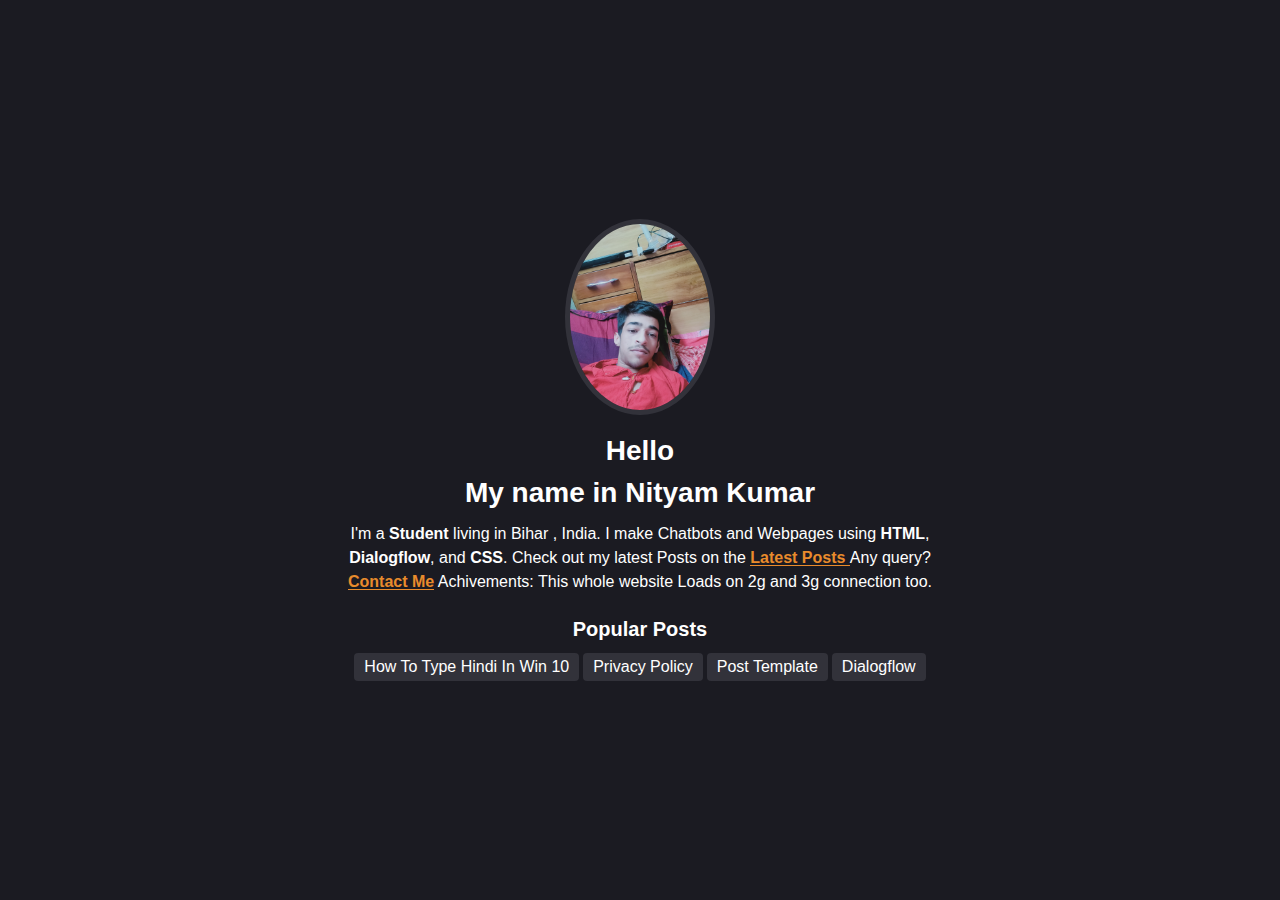
<file: index.html>
<!DOCTYPE html>
<html lang="en">
<head>
  <!-- Global site tag (gtag.js) - Google Analytics -->
<script async src="https://www.googletagmanager.com/gtag/js?id=G-XQHB65ZCM0"></script>
<script>
  window.dataLayer = window.dataLayer || [];
  function gtag(){dataLayer.push(arguments);}
  gtag('js', new Date());

  gtag('config', 'G-XQHB65ZCM0');
</script>
  <meta charset="utf-8">
  <meta name="viewport" content="width=device-width, initial-scale=1">
  <meta charset="utf-8">
  <title>MrNityam - Chatbot and Code Never Lies.</title>
  <link rel="apple-touch-icon" sizes="57x57" href="favicon/apple-icon-57x57.png">
  <link rel="apple-touch-icon" sizes="60x60" href="favicon/apple-icon-60x60.png">
  <link rel="apple-touch-icon" sizes="72x72" href="favicon/apple-icon-72x72.png">
  <link rel="apple-touch-icon" sizes="76x76" href="/apple-icon-76x76.png">
  <link rel="apple-touch-icon" sizes="114x114" href="favicon/apple-icon-144x144.png">
  <link rel="apple-touch-icon" sizes="120x120" href="favicon/apple-icon-120x120.png">
  <link rel="apple-touch-icon" sizes="144x144" href="favicon/apple-icon-114x114.png">
  <link rel="apple-touch-icon" sizes="152x152" href="favicon/apple-icon-152x152.png">
  <link rel="apple-touch-icon" sizes="180x180" href="favicon/apple-icon-180x180.png">
  <link rel="icon" type="image/png" sizes="192x192"  href="favicon/android-icon-192x192.png">
  <link rel="icon" type="image/png" sizes="32x32" href="favicon/favicon-32x32.png">
  <link rel="icon" type="image/png" sizes="96x96" href="favicon/favicon-96x96.png">
  <link rel="icon" type="image/png" sizes="16x16" href="favicon/favicon-16x16.png">
  <link rel="icon" type="image/png" href="favicon/android-icon-192x192.png" sizes="192x192">
  <link rel="stylesheet" href="css/style.css">
  <link rel="shortcut icon" href="favicon/favicon.ico">
  <link rel="icon" type="image/png" href="favicon/android-icon-36x36.png" sizes="36x36">
  <link rel="icon" type="image/png" href="favicon/android-icon-48x48.png" sizes="48x48">
  <link rel="icon" type="image/png" href="favicon/android-icon-72x72.png" sizes="72x72">
  <link rel="icon" type="image/png" href="favicon/android-icon-96x96.png" sizes="96x96">
  <link rel="manifest" href="favicon/manifest.json">
  <meta name="msapplication-TileColor" content="#ffffff">
  <meta name="msapplication-TileImage" content="favicon/ms-icon-144x144.png">
  <meta name="theme-color" content="#ffffff">

  <meta name="viewport" content="width=device-width, initial-scale=1">
  <meta name="description" content="I am a Student web designer & front‑end developer focused on crafting clean & user‑friendly experiences. Code and Chatbot Never Lies" />
  <meta name="keywords" content="Chatbot and code" />
  <meta name="author" content="Nityam" />
</head>
<body>
<!--about ection starts-->
<section class="about-section">
  <div class="container">
    <div class="row min-vh-100">
      <div class="about-content">
        <img src="pic/IMG20210501223047_00.jpg" alt="profile pic">
        <h1>Hello<br> My name in Nityam Kumar</h1>
        <p>I'm a <span>Student</span> living in Bihar , India. I make Chatbots and Webpages using <span>HTML</span>, <span>Dialogflow</span>, and <span>CSS</span>. Check out my latest Posts on the <a href="post.html">Latest Posts </a> Any query? <a href="contact.html">Contact Me</a> Achivements: This whole website Loads on 2g and 3g connection too.</p>
        <h2>Popular Posts</h2>
        <div class="skills">
          <div class="skill-item"><a href="posts/how-to-type-hindi-in-windows-10.html">How to Type hindi In Win 10</a></div>
          <div class="skill-item"><a href="posts/privacypolicy.html">Privacy Policy</a></div>
          <div class="skill-item"><a href="Posts/Posttemplate.html">Post template</a></div>
          <div class="skill-item"><a href="posts/privacypolicy.html">Dialogflow</a></div>
        </div>
      </div>
    </div>
  </div>
</section>
<!--about section ends-->
</body>
</html>
</file>
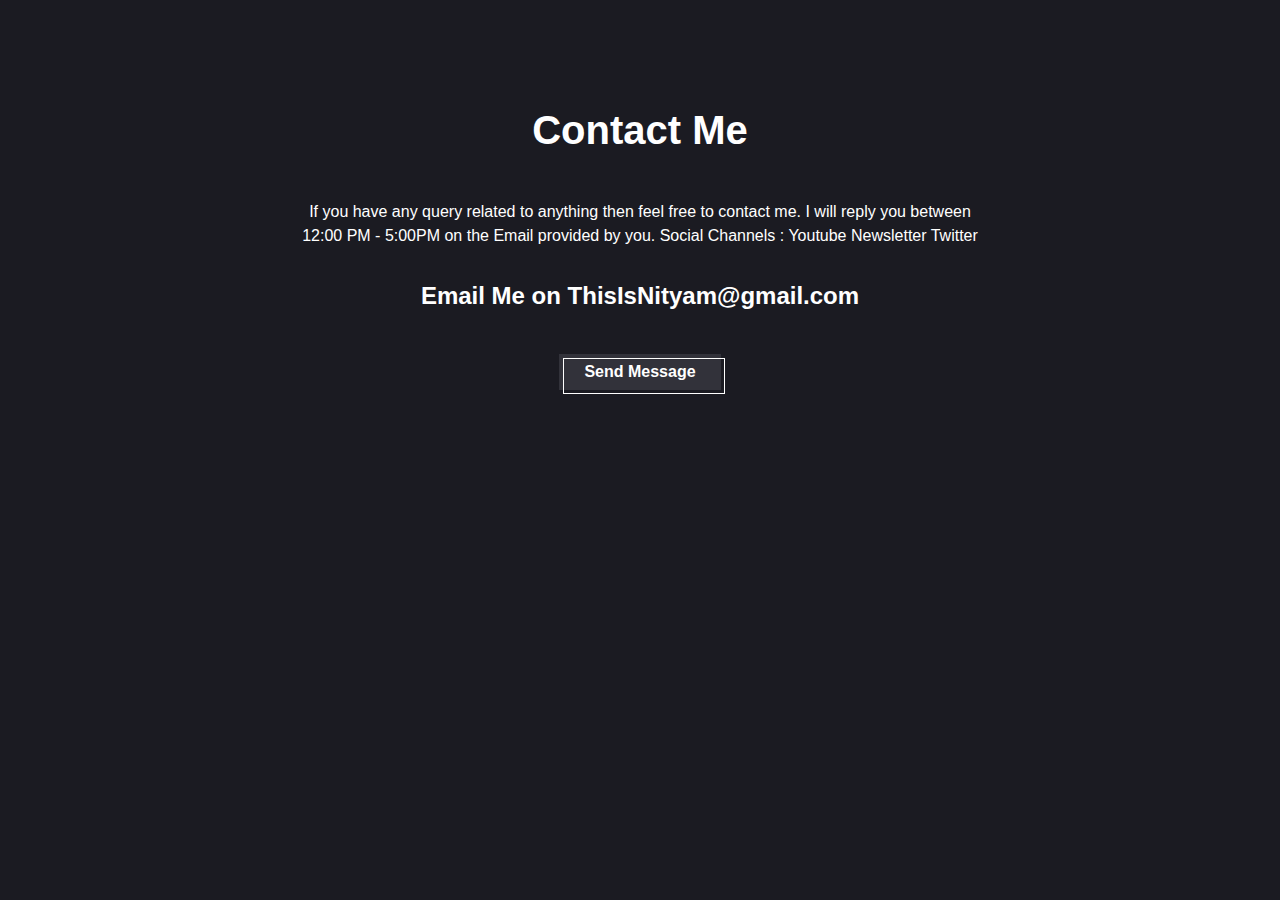
<file: contact.html>
<!DOCTYPE html>
<html lang="en">
<head>
  <meta charset="utf-8">
  <meta name="viewport" content="width=device-width, initial-scale=1">
  <meta charset="utf-8">
  <title>Nityam Kumar - Contact</title>
  <link rel="apple-touch-icon" sizes="57x57" href="favicon/apple-icon-57x57.png">
  <link rel="apple-touch-icon" sizes="60x60" href="favicon/apple-icon-60x60.png">
  <link rel="apple-touch-icon" sizes="72x72" href="favicon/apple-icon-72x72.png">
  <link rel="apple-touch-icon" sizes="76x76" href="/apple-icon-76x76.png">
  <link rel="apple-touch-icon" sizes="114x114" href="favicon/apple-icon-144x144.png">
  <link rel="apple-touch-icon" sizes="120x120" href="favicon/apple-icon-120x120.png">
  <link rel="apple-touch-icon" sizes="144x144" href="favicon/apple-icon-114x114.png">
  <link rel="apple-touch-icon" sizes="152x152" href="favicon/apple-icon-152x152.png">
  <link rel="apple-touch-icon" sizes="180x180" href="favicon/apple-icon-180x180.png">
  <link rel="icon" type="image/png" sizes="192x192"  href="favicon/android-icon-192x192.png">
  <link rel="icon" type="image/png" sizes="32x32" href="favicon/favicon-32x32.png">
  <link rel="icon" type="image/png" sizes="96x96" href="favicon/favicon-96x96.png">
  <link rel="icon" type="image/png" sizes="16x16" href="favicon/favicon-16x16.png">
  <link rel="stylesheet" href="css/style.css">
  <link rel="icon" type="image/png" href="favicon/android-icon-192x192.png" sizes="192x192">
  <link rel="shortcut icon" href="favicon/favicon.ico">
  <link rel="icon" type="image/png" href="favicon/android-icon-36x36.png" sizes="36x36">
  <link rel="icon" type="image/png" href="favicon/android-icon-48x48.png" sizes="48x48">
  <link rel="icon" type="image/png" href="favicon/android-icon-72x72.png" sizes="72x72">
  <link rel="icon" type="image/png" href="favicon/android-icon-96x96.png" sizes="96x96">
  <link rel="manifest" href="favicon/manifest.json">
  <meta name="msapplication-TileColor" content="#ffffff">
  <meta name="msapplication-TileImage" content="favicon/ms-icon-144x144.png">
  <meta name="theme-color" content="#ffffff">

  <meta name="viewport" content="width=device-width, initial-scale=1">
  <meta name="description" content="I am a Student web designer & front‑end developer focused on crafting clean & user‑friendly experiences. Code and Chatbot Never Lies" />
  <meta name="keywords" content="Chatbot and code" />
  <meta name="author" content="Nityam" />
</head>
<body>
<!--contact section starts-------------->
<section class="contact-section sec-padding min-vh-100 active">
    <div class="container">
      <div class="row">
        <div class="section-title">
          <h2>Contact me</h2>
        </div>
      </div>
      <div class="row">
        <div class="contact-content">
          <div class="contact-text">
            <p>If you have any query related to anything then feel free to contact me. I will reply you between 12:00 PM - 5:00PM on the Email provided by you. Social Channels : <a href="https://www.youtube.com/channel/UCCKFX7kIQTTy28z2Wo96wdA">Youtube</a> <a href="https://www.getrevue.co/profile/mrnityam765">Newsletter</a> <a href="https://twitter.com/MrNityam765">Twitter</a></p>
          </div>
          <div class="contact-info-item">
            <P>Email Me on <span>ThisIsNityam@gmail.com</span></P>
          </div>
         <button type="button" class="btn toggle-contact-form-btn"><a href="contactpage.html">Send Message</a></button>
        </div>
      </div>
    </div>
  </section>
  <!--contact section endss-------------->
  </body>
  </html>
</file>
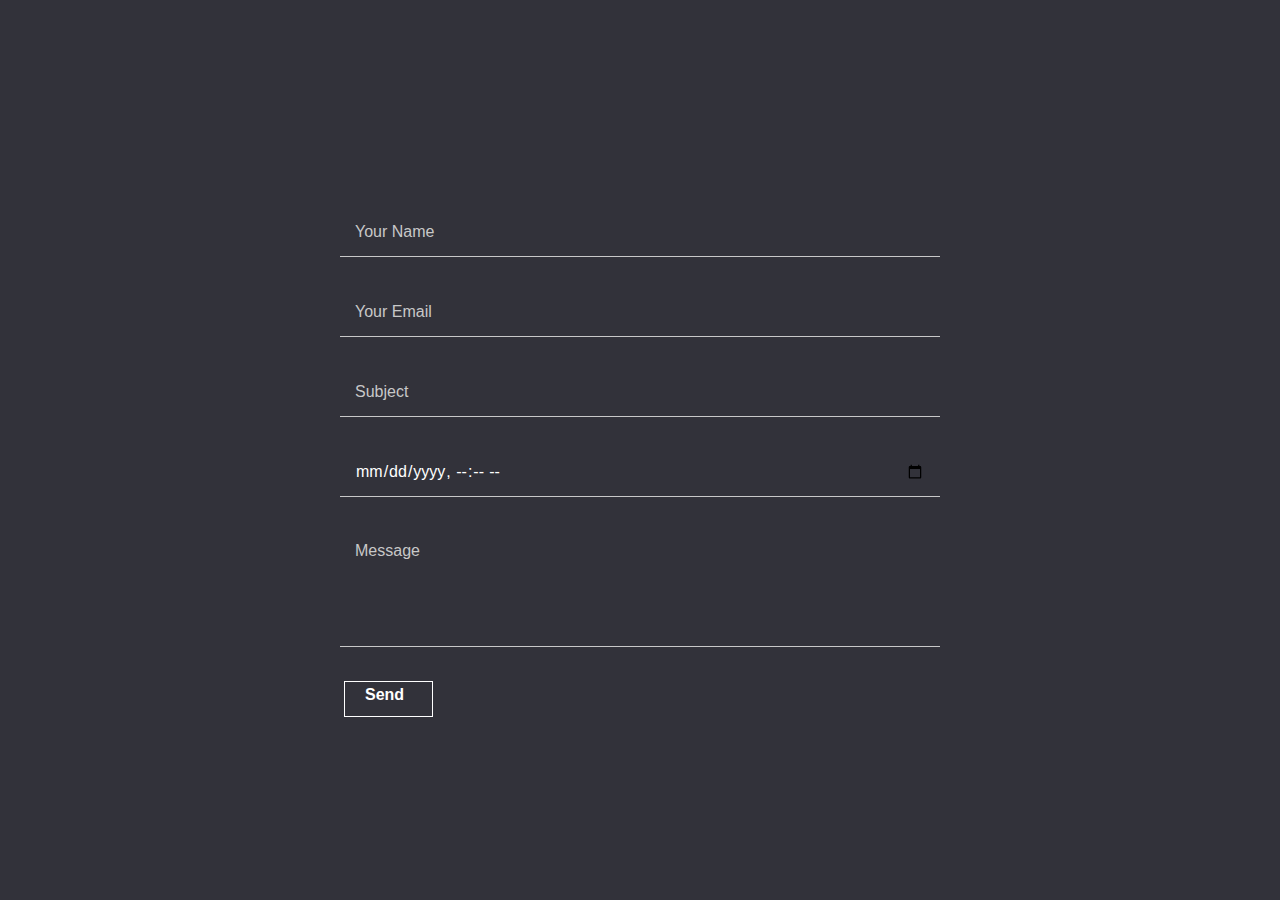
<file: contactpage.html>
<!DOCTYPE html>
<html lang="en">
<head>
  <script src="https://www.google.com/recaptcha/api.js"></script>
  <meta charset="utf-8">
  <meta name="viewport" content="width=device-width, initial-scale=1">
  <meta charset="utf-8">
  <title>Mr Nityam - Contact Page</title>
  <link rel="apple-touch-icon" sizes="57x57" href="favicon/apple-icon-57x57.png">
  <link rel="apple-touch-icon" sizes="60x60" href="favicon/apple-icon-60x60.png">
  <link rel="apple-touch-icon" sizes="72x72" href="favicon/apple-icon-72x72.png">
  <link rel="apple-touch-icon" sizes="76x76" href="/apple-icon-76x76.png">
  <link rel="apple-touch-icon" sizes="114x114" href="favicon/apple-icon-144x144.png">
  <link rel="apple-touch-icon" sizes="120x120" href="favicon/apple-icon-120x120.png">
  <link rel="apple-touch-icon" sizes="144x144" href="favicon/apple-icon-114x114.png">
  <link rel="apple-touch-icon" sizes="152x152" href="favicon/apple-icon-152x152.png">
  <link rel="apple-touch-icon" sizes="180x180" href="favicon/apple-icon-180x180.png">
  <link rel="icon" type="image/png" sizes="192x192"  href="favicon/android-icon-192x192.png">
  <link rel="icon" type="image/png" sizes="32x32" href="favicon/favicon-32x32.png">
  <link rel="icon" type="image/png" sizes="96x96" href="favicon/favicon-96x96.png">
  <link rel="icon" type="image/png" sizes="16x16" href="favicon/favicon-16x16.png">
  <link rel="stylesheet" href="css/style.css">
  <link rel="icon" type="image/png" href="favicon/android-icon-192x192.png" sizes="192x192">
  <link rel="shortcut icon" href="favicon/favicon.ico">
  <link rel="icon" type="image/png" href="favicon/android-icon-36x36.png" sizes="36x36">
  <link rel="icon" type="image/png" href="favicon/android-icon-48x48.png" sizes="48x48">
  <link rel="icon" type="image/png" href="favicon/android-icon-72x72.png" sizes="72x72">
  <link rel="icon" type="image/png" href="favicon/android-icon-96x96.png" sizes="96x96">
  <link rel="manifest" href="favicon/manifest.json">
  <meta name="msapplication-TileColor" content="#ffffff">
  <meta name="msapplication-TileImage" content="favicon/ms-icon-144x144.png">
  <meta name="theme-color" content="#ffffff">

  <meta name="viewport" content="width=device-width, initial-scale=1">
  <meta name="description" content="I am a Student web designer & front‑end developer focused on crafting clean & user‑friendly experiences. Code and Chatbot Never Lies" />
  <meta name="keywords" content="Chatbot and code , MrNityam, Mr Nityam." />
  <meta name="author" content="Nityam" />
</head>
<body>
       <!--contact form starts----------------------------------->
        <div class="contact-form ">
            <div class="contact-form-inner">
              <div class="contact-form-container">

                <form class="contact_form" method="post" name="google-sheet">                                
                  <div class="row">
                    <div class="input-group">
                      <input type="text" name="name" placeholder="Your Name" class="input-control" required>
                    </div>
                    <div class="input-group">
                      <input type="email" name="email" placeholder="Your Email" class="input-control" required>
                    </div>
                    <div class="input-group">
                      <input type="text" name="subject" placeholder="Subject" class="input-control" required>
                    </div>
                    <div class="input-group">
                      <input type="datetime-local" name="date" placeholder="Date And Time" class="input-control" required>
                    </div>
                    <div class="input-group">
                     <textarea name="message" placeholder="Message" class="input-control"></textarea>
                    </div>
                    <div class="g-recaptcha" data-sitekey="6Le0w8YaAAAAAF63YnIG4WSVj9PvvDHurW8sDyvR"></div>
                    <div class="input-group">
                      <button type="submit" class="btn btn-submit">Send</button>
                     </div>
                  </div>
                </form>
              </div>
            </div>
          </div>   
          
          

<script>
    const scriptURL = 'https://script.google.com/macros/s/AKfycbx6vWHA5s7uUK7Uqfp1iMD1k2A4XPsMX75VL8lpPabbWGb6mpjHDqBhIroA-bZjJbcYpQ/exec'
          const form = document.forms['google-sheet']
        
          form.addEventListener('submit', e => {
            e.preventDefault()
            fetch(scriptURL, { method: 'POST', body: new FormData(form)})
              .then(response => alert("Thanks for Contacting Techie Nityam. You will get reply ASAP on the Email you provided."))
              .catch(error => console.error('Sorry! somethong went wrong. Please try again later.', error.message))
          })
</script>


<!--contact form ends-------------------------------------->
</body>
</html>
</file>
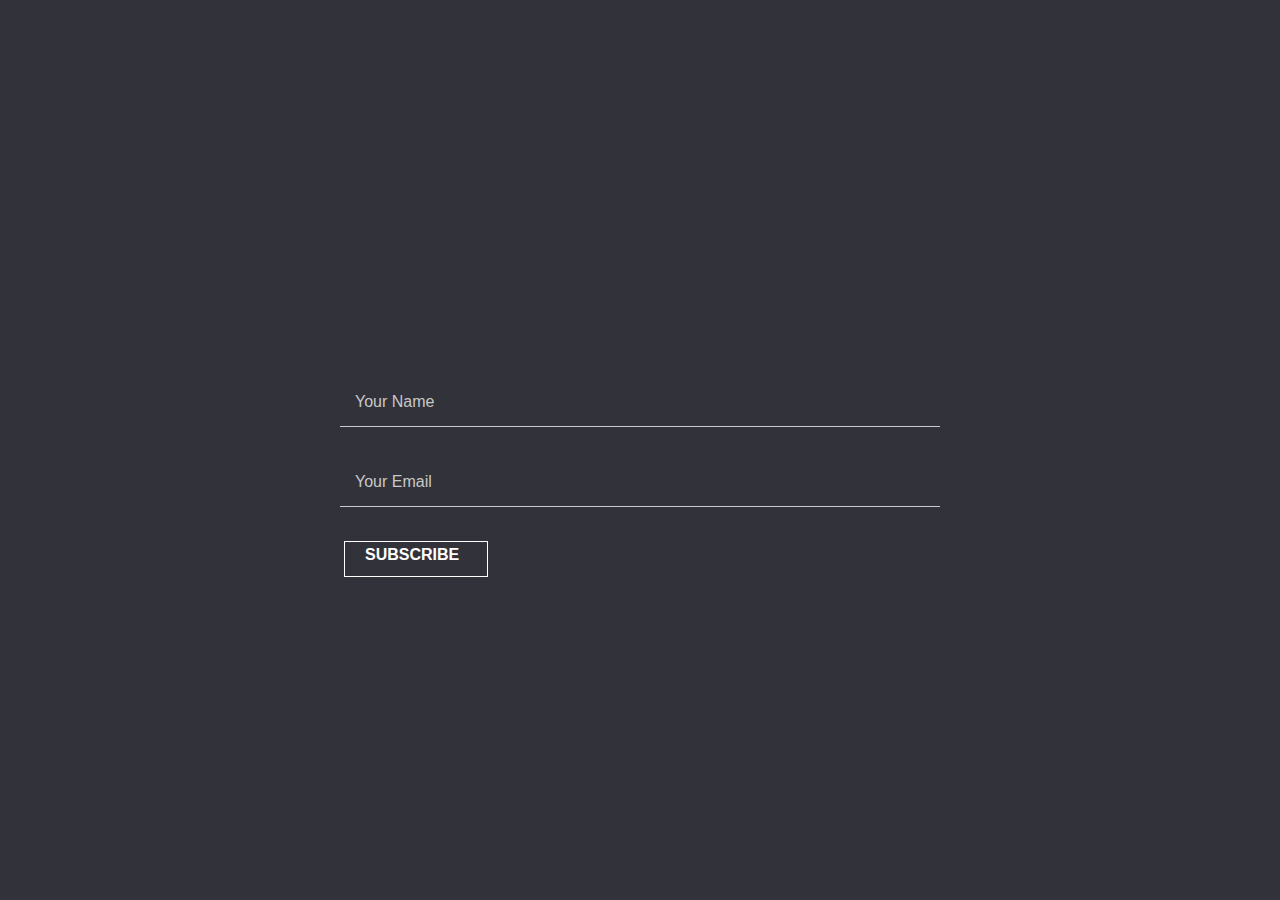
<file: Newsletter.html>
<!DOCTYPE html>
<html lang="en">
<head>
  <script src="https://www.google.com/recaptcha/api.js"></script>
  <meta charset="utf-8">
  <meta name="viewport" content="width=device-width, initial-scale=1">
  <meta charset="utf-8">
  <title>Newsletter</title>
  <link rel="apple-touch-icon" sizes="57x57" href="favicon/apple-icon-57x57.png">
  <link rel="apple-touch-icon" sizes="60x60" href="favicon/apple-icon-60x60.png">
  <link rel="apple-touch-icon" sizes="72x72" href="favicon/apple-icon-72x72.png">
  <link rel="apple-touch-icon" sizes="76x76" href="/apple-icon-76x76.png">
  <link rel="apple-touch-icon" sizes="114x114" href="favicon/apple-icon-144x144.png">
  <link rel="apple-touch-icon" sizes="120x120" href="favicon/apple-icon-120x120.png">
  <link rel="apple-touch-icon" sizes="144x144" href="favicon/apple-icon-114x114.png">
  <link rel="apple-touch-icon" sizes="152x152" href="favicon/apple-icon-152x152.png">
  <link rel="apple-touch-icon" sizes="180x180" href="favicon/apple-icon-180x180.png">
  <link rel="icon" type="image/png" sizes="192x192"  href="favicon/android-icon-192x192.png">
  <link rel="icon" type="image/png" sizes="32x32" href="favicon/favicon-32x32.png">
  <link rel="icon" type="image/png" sizes="96x96" href="favicon/favicon-96x96.png">
  <link rel="icon" type="image/png" sizes="16x16" href="favicon/favicon-16x16.png">
  <link rel="stylesheet" href="css/style.css">
  <link rel="icon" type="image/png" href="favicon/android-icon-192x192.png" sizes="192x192">
  <link rel="shortcut icon" href="favicon/favicon.ico">
  <link rel="icon" type="image/png" href="favicon/android-icon-36x36.png" sizes="36x36">
  <link rel="icon" type="image/png" href="favicon/android-icon-48x48.png" sizes="48x48">
  <link rel="icon" type="image/png" href="favicon/android-icon-72x72.png" sizes="72x72">
  <link rel="icon" type="image/png" href="favicon/android-icon-96x96.png" sizes="96x96">
  <link rel="manifest" href="favicon/manifest.json">
  <meta name="msapplication-TileColor" content="#ffffff">
  <meta name="msapplication-TileImage" content="favicon/ms-icon-144x144.png">
  <meta name="theme-color" content="#ffffff">

  <meta name="viewport" content="width=device-width, initial-scale=1">
  <meta name="description" content="I am a Student web designer & front‑end developer focused on crafting clean & user‑friendly experiences. Code and Chatbot Never Lies" />
  <meta name="keywords" content="Chatbot and code , MrNityam, Mr Nityam." />
  <meta name="author" content="Nityam" />
</head>
<body>
       <!--contact form starts----------------------------------->
        <div class="contact-form ">
            <div class="contact-form-inner">
              <div class="contact-form-container">

                <form class="contact_form" method="post" name="google-sheet">                                
                  <div class="row">
                    <div class="input-group">
                      <input type="text" name="name" placeholder="Your Name" class="input-control" required>
                    </div>
                    <div class="input-group">
                      <input type="email" name="email" placeholder="Your Email" class="input-control" required>
                    </div>
                      <button type="submit" class="btn btn-submit">SUBSCRIBE</button>
                     </div>
                  </div>
                </form>
              </div>
            </div>
          </div>   
          
          

<script>
    const scriptURL = 'https://script.google.com/macros/s/AKfycbx6vWHA5s7uUK7Uqfp1iMD1k2A4XPsMX75VL8lpPabbWGb6mpjHDqBhIroA-bZjJbcYpQ/exec'
          const form = document.forms['google-sheet']
        
          form.addEventListener('submit', e => {
            e.preventDefault()
            fetch(scriptURL, { method: 'POST', body: new FormData(form)})
              .then(response => alert("congratulation!! You successfully subscribed to the newspaper"))
              .catch(error => console.error('Sorry! somethong went wrong. Please try again later.', error.message))
          })
</script>

<!--contact form ends-------------------------------------->
</body>
</html>
</file>
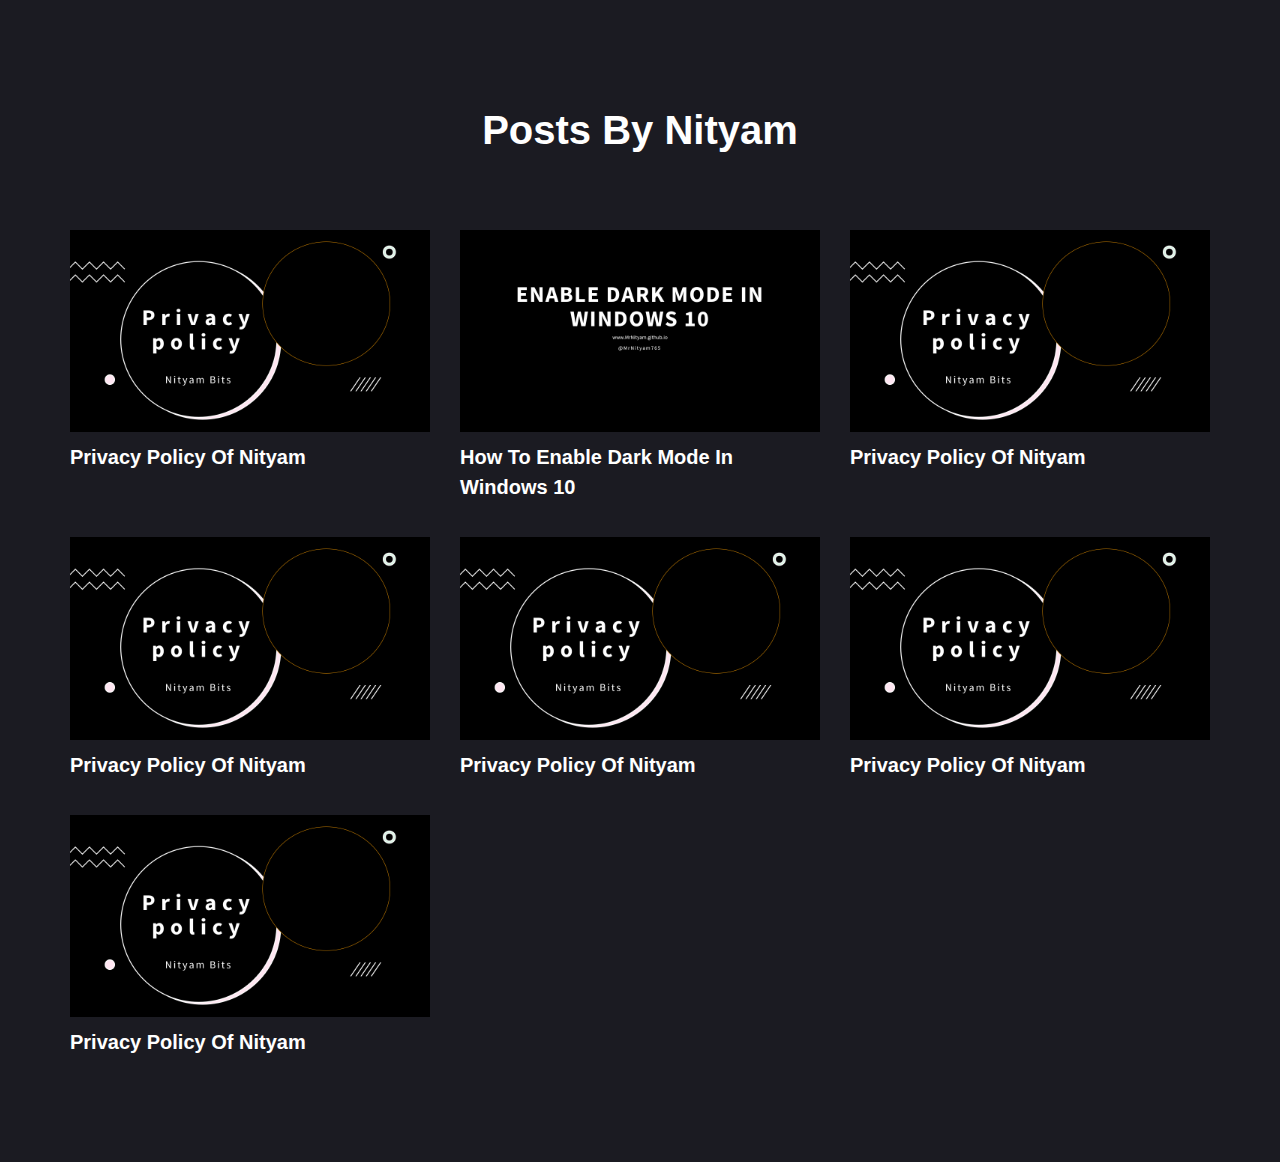
<file: post.html>
<!DOCTYPE html>
<html lang="en">
<head>
  <meta charset="utf-8">
  <meta name="viewport" content="width=device-width, initial-scale=1">
  <meta charset="utf-8">
  <title>MrNityam - Posts</title>
  <link rel="apple-touch-icon" sizes="57x57" href="favicon/apple-icon-57x57.png">
  <link rel="apple-touch-icon" sizes="60x60" href="favicon/apple-icon-60x60.png">
  <link rel="apple-touch-icon" sizes="72x72" href="favicon/apple-icon-72x72.png">
  <link rel="apple-touch-icon" sizes="76x76" href="/apple-icon-76x76.png">
  <link rel="apple-touch-icon" sizes="114x114" href="favicon/apple-icon-144x144.png">
  <link rel="apple-touch-icon" sizes="120x120" href="favicon/apple-icon-120x120.png">
  <link rel="apple-touch-icon" sizes="144x144" href="favicon/apple-icon-114x114.png">
  <link rel="apple-touch-icon" sizes="152x152" href="favicon/apple-icon-152x152.png">
  <link rel="apple-touch-icon" sizes="180x180" href="favicon/apple-icon-180x180.png">
  <link rel="icon" type="image/png" sizes="192x192"  href="favicon/android-icon-192x192.png">
  <link rel="icon" type="image/png" sizes="32x32" href="favicon/favicon-32x32.png">
  <link rel="icon" type="image/png" sizes="96x96" href="favicon/favicon-96x96.png">
  <link rel="icon" type="image/png" sizes="16x16" href="favicon/favicon-16x16.png">
  <link rel="icon" type="image/png" href="favicon/android-icon-192x192.png" sizes="192x192">
  <link rel="shortcut icon" href="favicon/favicon.ico">
  <link rel="icon" type="image/png" href="favicon/android-icon-36x36.png" sizes="36x36">
  <link rel="icon" type="image/png" href="favicon/android-icon-48x48.png" sizes="48x48">
  <link rel="icon" type="image/png" href="favicon/android-icon-72x72.png" sizes="72x72">
  <link rel="icon" type="image/png" href="favicon/android-icon-96x96.png" sizes="96x96">
  <link rel="manifest" href="favicon/manifest.json">
  <meta name="msapplication-TileColor" content="#ffffff">
  <meta name="msapplication-TileImage" content="favicon/ms-icon-144x144.png">
  <link rel="stylesheet" href="css/style.css">
  <meta name="theme-color" content="#ffffff">

  <meta name="viewport" content="width=device-width, initial-scale=1">
  <meta name="description" content="I am a Student web designer & front‑end developer focused on crafting clean & user‑friendly experiences. Code and Chatbot Never Lies" />
  <meta name="keywords" content="Chatbot and code" />
  <meta name="author" content="Nityam" />
</head>
<body>
<!--portfolio section starts-->
<section class="portfolio-section sec-padding ">
    <div class="container">
      <div class="row">
        <div class="section-title">
          <h2>Posts By Nityam</h2>
        </div>
      </div>
      <div class="row">
        <div class="portfolio-filter">
        </div>
      </div>
      <div class="row portfolio-items">
        <!--portfolio items start-->
        <div class="portfolio-item" data-category="front-end">
          <div class="portfolio-item-thumbnail">
            <img src="pic/Privacy Policy.png" alt="thumbnail">
            <button type="button" class="btn more-info-btn"><a href="posts/privacypolicy.html">more info</button>
          </div>
          <h3 class="portfolio-item-title">Privacy Policy of Nityam</h3>
          <div class="portfolio-item-details">
            <div class="description">
              <p>Post Description</p>
            </div>
            <div class="general-info">
              <p>Created- <span>4/5/2021</span></p>
              <p>Technologies- <span>html,css</span></p>
              <p>Role- <span>Front-End</span></p>
              <p>Newsletter- <span><a href="#" target="_blank">Subscribe</a></span></p>
            </div>
          </div>
        </div>
        <!--portfolio items end-->
         <!--portfolio items start-->
         <div class="portfolio-item" data-category="front-end">
          <div class="portfolio-item-thumbnail">
            <img src="pic/Enable dark mode in windows 10.png" alt="thumbnail">
            <button type="button" class="btn more-info-btn"><a href="posts/How-to-Enable-Dark-Mode-in-Windows-10.html">more info</button>
          </div>
          <h3 class="portfolio-item-title">How to Enable Dark Mode in Windows 10</h3>
          <div class="portfolio-item-details">
            <div class="description">
              <p>Post Description</p>
            </div>
            <div class="general-info">
              <p>Created- <span>4/5/2021</span></p>
              <p>Technologies- <span>html,css</span></p>
              <p>Role- <span>Front-End</span></p>
              <p>Newsletter- <span><a href="#" target="_blank">Subscribe</a></span></p>
            </div>
          </div>
        </div>
        <!--portfolio items end-->
        <!--portfolio items start-->
        <div class="portfolio-item" data-category="front-end">
          <div class="portfolio-item-thumbnail">
            <img src="pic/Privacy Policy.png" alt="thumbnail">
            <button type="button" class="btn more-info-btn"><a href="posts/privacypolicy.html">more info</button>
          </div>
          <h3 class="portfolio-item-title">Privacy Policy of Nityam</h3>
          <div class="portfolio-item-details">
            <div class="description">
              <p>Post Description</p>
            </div>
            <div class="general-info">
              <p>Created- <span>4/5/2021</span></p>
              <p>Technologies- <span>html,css</span></p>
              <p>Role- <span>Front-End</span></p>
              <p>Newsletter- <span><a href="#" target="_blank">Subscribe</a></span></p>
            </div>
          </div>
        </div>
        <!--portfolio items end-->
         <!--portfolio items start-->
         <div class="portfolio-item" data-category="front-end">
          <div class="portfolio-item-thumbnail">
            <img src="pic/Privacy Policy.png" alt="thumbnail">
            <button type="button" class="btn more-info-btn"><a href="posts/privacypolicy.html">more info</button>
          </div>
          <h3 class="portfolio-item-title">Privacy Policy of Nityam</h3>
          <div class="portfolio-item-details">
            <div class="description">
              <p>Post Description</p>
            </div>
            <div class="general-info">
              <p>Created- <span>4/5/2021</span></p>
              <p>Technologies- <span>html,css</span></p>
              <p>Role- <span>Front-End</span></p>
              <p>Newsletter- <span><a href="#" target="_blank">Subscribe</a></span></p>
            </div>
          </div>
        </div>
        <!--portfolio items end-->
               <!--portfolio items start-->
               <div class="portfolio-item" data-category="front-end">
                <div class="portfolio-item-thumbnail">
                  <img src="pic/Privacy Policy.png" alt="thumbnail">
                  <button type="button" class="btn more-info-btn"><a href="posts/privacypolicy.html">more info</button>
                </div>
                <h3 class="portfolio-item-title">Privacy Policy of Nityam</h3>
                <div class="portfolio-item-details">
                  <div class="description">
                    <p>Post Description</p>
                  </div>
                  <div class="general-info">
                    <p>Created- <span>4/5/2021</span></p>
                    <p>Technologies- <span>html,css</span></p>
                    <p>Role- <span>Front-End</span></p>
                    <p>Newsletter- <span><a href="#" target="_blank">Subscribe</a></span></p>
                  </div>
                </div>
              </div>
              <!--portfolio items end-->
               <!--portfolio items start-->
               <div class="portfolio-item" data-category="front-end">
                <div class="portfolio-item-thumbnail">
                  <img src="pic/Privacy Policy.png" alt="thumbnail">
                  <button type="button" class="btn more-info-btn"><a href="posts/privacypolicy.html">more info</button>
                </div>
                <h3 class="portfolio-item-title">Privacy Policy of Nityam</h3>
                <div class="portfolio-item-details">
                  <div class="description">
                    <p>Post Description</p>
                  </div>
                  <div class="general-info">
                    <p>Created- <span>4/5/2021</span></p>
                    <p>Technologies- <span>html,css</span></p>
                    <p>Role- <span>Front-End</span></p>
                    <p>Newsletter- <span><a href="#" target="_blank">Subscribe</a></span></p>
                  </div>
                </div>
              </div>
              <!--portfolio items end-->
               <!--portfolio items start-->
               <div class="portfolio-item" data-category="front-end">
                <div class="portfolio-item-thumbnail">
                  <img src="pic/Privacy Policy.png" alt="thumbnail">
                  <button type="button" class="btn more-info-btn"><a href="posts/privacypolicy.html">more info</button>
                </div>
                <h3 class="portfolio-item-title">Privacy Policy of Nityam</h3>
                <div class="portfolio-item-details">
                  <div class="description">
                    <p>Post Description</p>
                  </div>
                  <div class="general-info">
                    <p>Created- <span>4/5/2021</span></p>
                    <p>Technologies- <span>html,css</span></p>
                    <p>Role- <span>Front-End</span></p>
                    <p>Newsletter- <span><a href="#" target="_blank">Subscribe</a></span></p>
                  </div>
                </div>
              </div>
              <!--portfolio items end-->
      </div>
    </div>
  </section>
<!--portfolio section ends-->
</body>
</html>
</file>
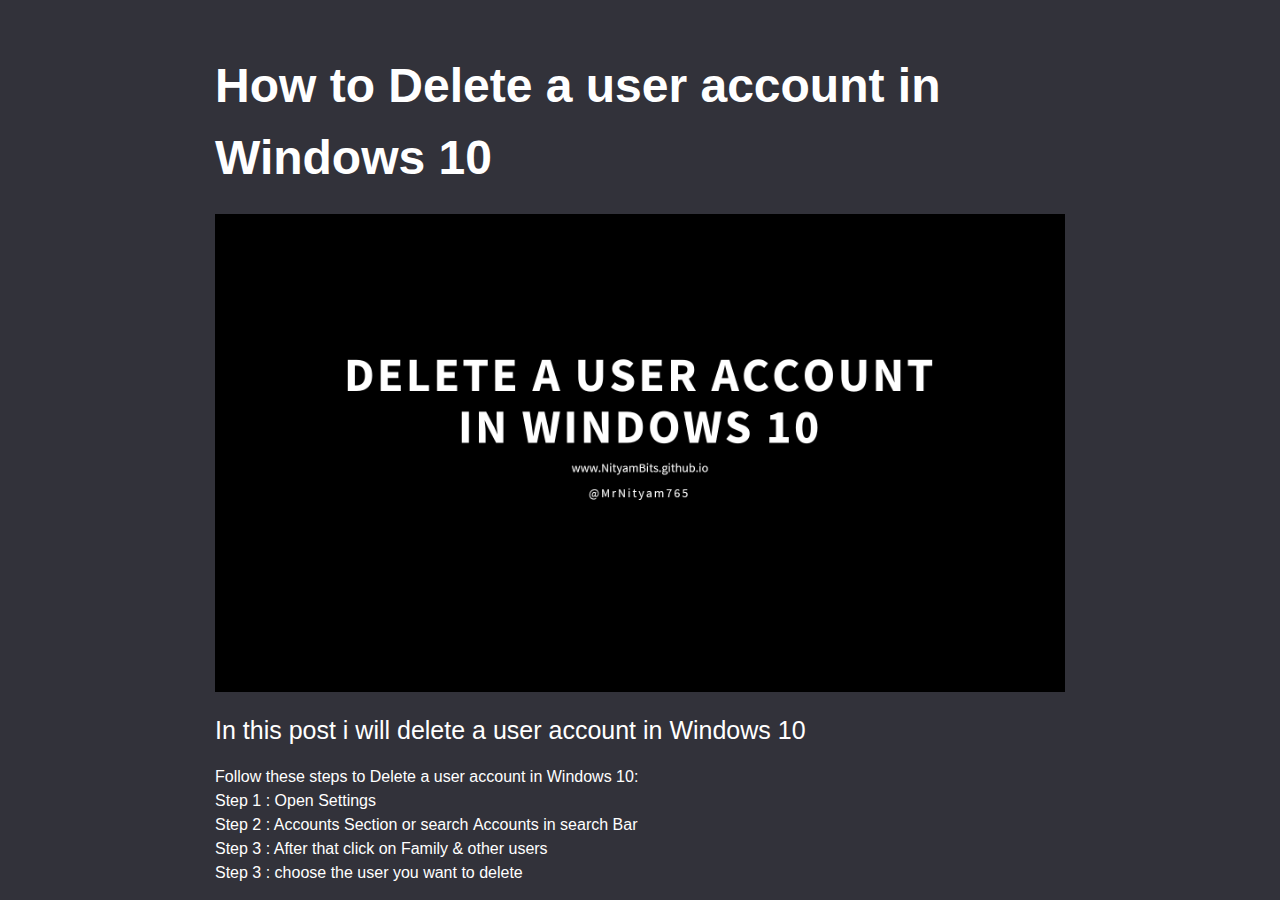
<file: posts/how-to-delete-a-user-account-in-windows-10.html>
<!DOCTYPE html>
<html lang="en">
<head>
  <meta charset="utf-8">
  <meta name="viewport" content="width=device-width, initial-scale=1">
  <link rel="stylesheet" href="../css/style.css">
  <meta charset="utf-8">
  <title>How to Delete a user account in Windows 10</title>
  <link rel="apple-touch-icon" sizes="57x57" href="../favicon/apple-icon-57x57.png">
  <link rel="apple-touch-icon" sizes="60x60" href="../favicon/apple-icon-60x60.png">
  <link rel="apple-touch-icon" sizes="72x72" href="../favicon/apple-icon-72x72.png">
  <link rel="apple-touch-icon" sizes="76x76" href="../favicon/apple-icon-76x76.png">
  <link rel="apple-touch-icon" sizes="114x114" href="../favicon/apple-icon-144x144.png">
  <link rel="apple-touch-icon" sizes="120x120" href="../favicon/apple-icon-120x120.png">
  <link rel="apple-touch-icon" sizes="144x144" href="../favicon/apple-icon-114x114.png">
  <link rel="apple-touch-icon" sizes="152x152" href="../favicon/apple-icon-152x152.png">
  <link rel="apple-touch-icon" sizes="180x180" href="../favicon/apple-icon-180x180.png">
  <link rel="icon" type="image/png" sizes="192x192"  href="../favicon/android-icon-192x192.png">
  <link rel="icon" type="image/png" sizes="32x32" href="../favicon/favicon-32x32.png">
  <link rel="icon" type="image/png" sizes="96x96" href="../favicon/favicon-96x96.png">
  <link rel="icon" type="image/png" sizes="16x16" href="../favicon/favicon-16x16.png">
  <link rel="icon" type="image/png" href="../favicon/android-icon-192x192.png" sizes="192x192">
  <link rel="shortcut icon" href="../favicon/favicon.ico">
  <link rel="icon" type="image/png" href="../favicon/android-icon-36x36.png" sizes="36x36">
  <link rel="icon" type="image/png" href="../favicon/android-icon-48x48.png" sizes="48x48">
  <link rel="icon" type="image/png" href="../favicon/android-icon-72x72.png" sizes="72x72">
  <link rel="icon" type="image/png" href="../favicon/android-icon-96x96.png" sizes="96x96">
  <link rel="manifest" href="../favicon/manifest.json">
  <meta name="msapplication-TileColor" content="#ffffff">
  <meta name="msapplication-TileImage" content="../favicon/ms-icon-144x144.png">
  <meta name="theme-color" content="#ffffff">
  <meta name="viewport" content="width=device-width, initial-scale=1">
  <meta name="description" content="I am a Student web designer & front‑end developer focused on crafting clean & user‑friendly experiences. Code and Chatbot Never Lies" />
  <meta name="keywords" content="Chatbot and code" />
  <meta name="author" content="Nityam" />
</head>
<body>
<!--portfolio item Details popup start-->
<div class="portfolio-popup">
    <div class="pp-inner">
      <div class="pp-content">
        <div class="pp-header">
          <h1>
           How to Delete a user account in Windows 10
          </h1>
          <div class="pp-thumbnail">
            <img src="../pic/delete user account.png" alt="pp-thumbnail">
          </div>
          <p style="font-size: 25px;">In this post i will delete a user account in Windows 10</p>        
        <div class="pp-body">
          <div class="description">
            <p>
              <!-- Page content goes here -->
<p>Follow these steps to Delete a user account in Windows 10:</p>
<p><strong>Step 1 :</strong> Open Settings</p>
<p><strong>Step 2 :</strong> Accounts Section or search <strong>Accounts</strong> in search Bar</p>
<p><strong>Step 3 :</strong> After that click on <strong>Family & other users</strong></p>
<p><strong>Step 3 :</strong> choose the user you want to delete</p>
<br>
<p style="color: #e98b2c;"><strong>Alert!!</strong> All the data associated with that user will be permanently deleted. So, create a backup of the <strong>Important data</strong></p>
<br>
<p><strong>Step 4 :</strong> Click on <strong>Remove</strong> button</p>
<p>Done the user account has been successfully deleted</p>
<br>
<hr>
            </p>
          </div>
          <div class="general-info">
            <p>Written by- <span>Nityam</span></p>
            <p>Date- <span>5/5/2021</span></p>
            <p>Youtube- <span><a href="https://www.youtube.com/channel/UCCKFX7kIQTTy28z2Wo96wdA" target="_blank">Visit Now</a></span></p>
            <p>Twitterr- <span><a href="https://twitter.com/MrNityam765" target="_blank">Follow</a></span></p>
            <p>Newsletter- <span><a href="https://www.getrevue.co/profile/mrnityam765" target="_blank">Subscribe</a></span></p>
          </div>
        </div>
      </div>
    </div>
  </div>
  <!--portfolio item Details popup ends-->

    </body>
    </html>
</file>
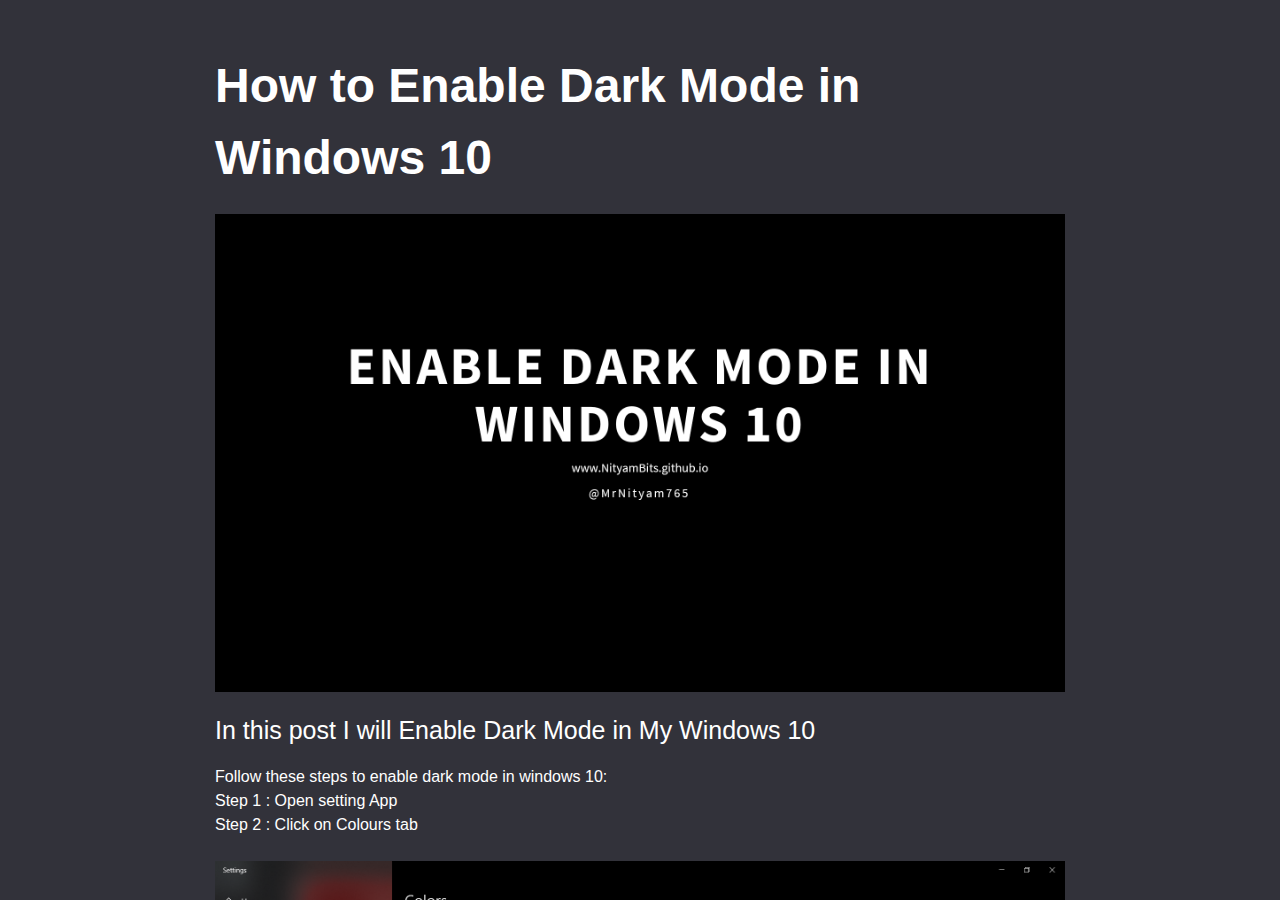
<file: posts/How-to-Enable-Dark-Mode-in-Windows-10.html>
<!DOCTYPE html>
<html lang="en">
<head>
  <meta charset="utf-8">
  <meta name="viewport" content="width=device-width, initial-scale=1">
  <link rel="stylesheet" href="../css/style.css">
  <meta charset="utf-8">
  <title>How to Enable Dark Mode in Windows 10</title>
  <link rel="apple-touch-icon" sizes="57x57" href="../favicon/apple-icon-57x57.png">
  <link rel="apple-touch-icon" sizes="60x60" href="../favicon/apple-icon-60x60.png">
  <link rel="apple-touch-icon" sizes="72x72" href="../favicon/apple-icon-72x72.png">
  <link rel="apple-touch-icon" sizes="76x76" href="../favicon/apple-icon-76x76.png">
  <link rel="apple-touch-icon" sizes="114x114" href="../favicon/apple-icon-144x144.png">
  <link rel="apple-touch-icon" sizes="120x120" href="../favicon/apple-icon-120x120.png">
  <link rel="apple-touch-icon" sizes="144x144" href="../favicon/apple-icon-114x114.png">
  <link rel="apple-touch-icon" sizes="152x152" href="../favicon/apple-icon-152x152.png">
  <link rel="apple-touch-icon" sizes="180x180" href="../favicon/apple-icon-180x180.png">
  <link rel="icon" type="image/png" sizes="192x192"  href="../favicon/android-icon-192x192.png">
  <link rel="icon" type="image/png" sizes="32x32" href="../favicon/favicon-32x32.png">
  <link rel="icon" type="image/png" sizes="96x96" href="../favicon/favicon-96x96.png">
  <link rel="icon" type="image/png" sizes="16x16" href="../favicon/favicon-16x16.png">
  <link rel="icon" type="image/png" href="../favicon/android-icon-192x192.png" sizes="192x192">
  <link rel="shortcut icon" href="../favicon/favicon.ico">
  <link rel="icon" type="image/png" href="../favicon/android-icon-36x36.png" sizes="36x36">
  <link rel="icon" type="image/png" href="../favicon/android-icon-48x48.png" sizes="48x48">
  <link rel="icon" type="image/png" href="../favicon/android-icon-72x72.png" sizes="72x72">
  <link rel="icon" type="image/png" href="../favicon/android-icon-96x96.png" sizes="96x96">
  <link rel="manifest" href="../favicon/manifest.json">
  <meta name="msapplication-TileColor" content="#ffffff">
  <meta name="msapplication-TileImage" content="../favicon/ms-icon-144x144.png">
  <meta name="theme-color" content="#ffffff">
  <meta name="viewport" content="width=device-width, initial-scale=1">
  <meta name="description" content="I am a Student web designer & front‑end developer focused on crafting clean & user‑friendly experiences. Code and Chatbot Never Lies" />
  <meta name="keywords" content="Chatbot and code" />
  <meta name="author" content="Nityam" />
</head>
<body>
<!--portfolio item Details popup start-->
<div class="portfolio-popup">
    <div class="pp-inner">
      <div class="pp-content">
        <div class="pp-header">
          <h1>
           How to Enable Dark Mode in Windows 10
          </h1>
          <div class="pp-thumbnail">
            <img src="../pic/enable dark mode.png" alt="pp-thumbnail" height="50%" width="100%">
          </div>
          <p style="font-size: 25px;">
          In this post I will Enable Dark Mode in My Windows 10
        </p>
        </div>
        <div class="pp-body">
          <div class="description">
            <p> 
              <p>Follow these steps to enable dark mode in windows 10:</p>
              <p><strong>Step 1 : </strong> Open setting App</p>
              <p><strong>Step 2 :</strong> Click on Colours tab</p><br>
               <figcaption>
                <img src="../pic/d.png" alt="dark mode" height="50%" width="100%">
               </figcaption>
               <br>
              <p><strong>Step 3 : </strong> Choose <strong>dark mode</strong> in - "Choose your Colour" option</p>  
              <p><strong>Done Dark Mode is Now enabled in Windows 10</strong></p>
                 </p>
                 <br>
                 <hr>
          </div>
          <div class="general-info">
            <p>Written by- <span>Nityam</span></p>
            <p>Date- <span>4/5/2021</span></p>
            <p><a href="https://www.youtube.com/channel/UCCKFX7kIQTTy28z2Wo96wdA" target="_blank">Youtube Channel</a></p>
            <p><a href="https://twitter.com/MrNityam765" target="_blank">Twitter</a></p>
            <p><a href="../Newsletter.html" target="_blank">Newsletter</a></p>
          </div>
          <br>
          <p style="text-align: center;">Copyright to MrNityam - 2021</p>
        </div>
        </div>
      </div>
    </div>
  </div>
  <!--portfolio item Details popup ends-->
    </body>
    </html>
</file>
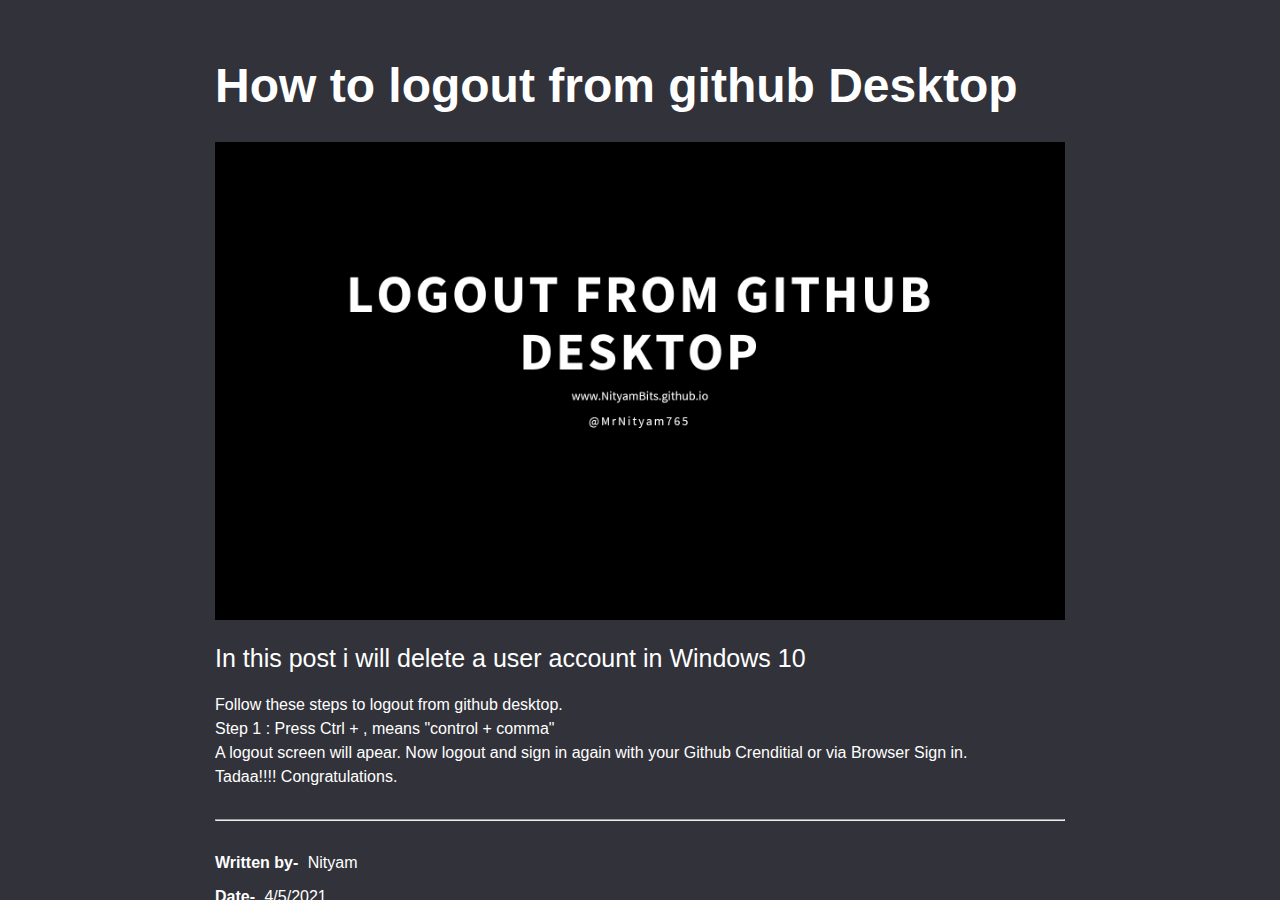
<file: posts/How-to-logout-in-github-desktop.html>
<!DOCTYPE html>
<html lang="en">
<head>
  <meta charset="utf-8">
  <meta name="viewport" content="width=device-width, initial-scale=1">
  <link rel="stylesheet" href="../css/style.css">
  <meta charset="utf-8">
  <title>How to logout from github Desktop</title>
  <link rel="apple-touch-icon" sizes="57x57" href="../favicon/apple-icon-57x57.png">
  <link rel="apple-touch-icon" sizes="60x60" href="../favicon/apple-icon-60x60.png">
  <link rel="apple-touch-icon" sizes="72x72" href="../favicon/apple-icon-72x72.png">
  <link rel="apple-touch-icon" sizes="76x76" href="../favicon/apple-icon-76x76.png">
  <link rel="apple-touch-icon" sizes="114x114" href="../favicon/apple-icon-144x144.png">
  <link rel="apple-touch-icon" sizes="120x120" href="../favicon/apple-icon-120x120.png">
  <link rel="apple-touch-icon" sizes="144x144" href="../favicon/apple-icon-114x114.png">
  <link rel="apple-touch-icon" sizes="152x152" href="../favicon/apple-icon-152x152.png">
  <link rel="apple-touch-icon" sizes="180x180" href="../favicon/apple-icon-180x180.png">
  <link rel="icon" type="image/png" sizes="192x192"  href="../favicon/android-icon-192x192.png">
  <link rel="icon" type="image/png" sizes="32x32" href="../favicon/favicon-32x32.png">
  <link rel="icon" type="image/png" sizes="96x96" href="../favicon/favicon-96x96.png">
  <link rel="icon" type="image/png" sizes="16x16" href="../favicon/favicon-16x16.png">
  <link rel="icon" type="image/png" href="../favicon/android-icon-192x192.png" sizes="192x192">
  <link rel="shortcut icon" href="../favicon/favicon.ico">
  <link rel="icon" type="image/png" href="../favicon/android-icon-36x36.png" sizes="36x36">
  <link rel="icon" type="image/png" href="../favicon/android-icon-48x48.png" sizes="48x48">
  <link rel="icon" type="image/png" href="../favicon/android-icon-72x72.png" sizes="72x72">
  <link rel="icon" type="image/png" href="../favicon/android-icon-96x96.png" sizes="96x96">
  <link rel="manifest" href="../favicon/manifest.json">
  <meta name="msapplication-TileColor" content="#ffffff">
  <meta name="msapplication-TileImage" content="../favicon/ms-icon-144x144.png">
  <meta name="theme-color" content="#ffffff">
  <meta name="viewport" content="width=device-width, initial-scale=1">
  <meta name="description" content="I am a Student web designer & front‑end developer focused on crafting clean & user‑friendly experiences. Code and Chatbot Never Lies" />
  <meta name="keywords" content="Chatbot and code" />
  <meta name="author" content="Nityam" />
</head>
<body>
<!--portfolio item Details popup start-->
<div class="portfolio-popup">
    <div class="pp-inner">
      <div class="pp-content">
        <div class="pp-header">
          <h1>
          How to logout from github Desktop
          </h1>
          <div class="pp-thumbnail">
            <img src="../pic/Desktop.png" alt="pp-thumbnail" height="50%" width="100%">
          </div>
          <p style="font-size: 25px;">In this post i will delete a user account in Windows 10</p>        
        <div class="pp-body">
          <div class="description">
            <p>
              <div class="description">
                <p>Follow these steps to logout from github desktop.</p>
                <p><strong>Step 1 :</strong> Press <strong> Ctrl + ,</strong> means "control + comma"</p>
                <p>A logout screen will apear. Now logout and sign in again with your Github Crenditial or via Browser Sign in.</p>
                <p><strong>Tadaa!!!! Congratulations.</strong></p>
              </div>
<hr>
            </p>
          </div>
          <div class="general-info">
            <p>Written by- <span>Nityam</span></p>
            <p>Date- <span>4/5/2021</span></p>
            <p><a href="https://www.youtube.com/channel/UCCKFX7kIQTTy28z2Wo96wdA" rel="noopener" target="_blank">Youtube Channel</a></p>
            <p><a href="https://twitter.com/MrNityam765" rel="noopener" target="_blank">Twitter</a></p>
            <p><a href="../Newsletter.html" rel="noopener" target="_blank">Newsletter</a></p>
          </div>
          <br>
          <p style="text-align: center;">Copyright to MrNityam - 2021</p>
        </div>
        </div>
      </div>
    </div>
  </div>
  <!--portfolio item Details popup ends-->
    </body>
    </html>
</file>
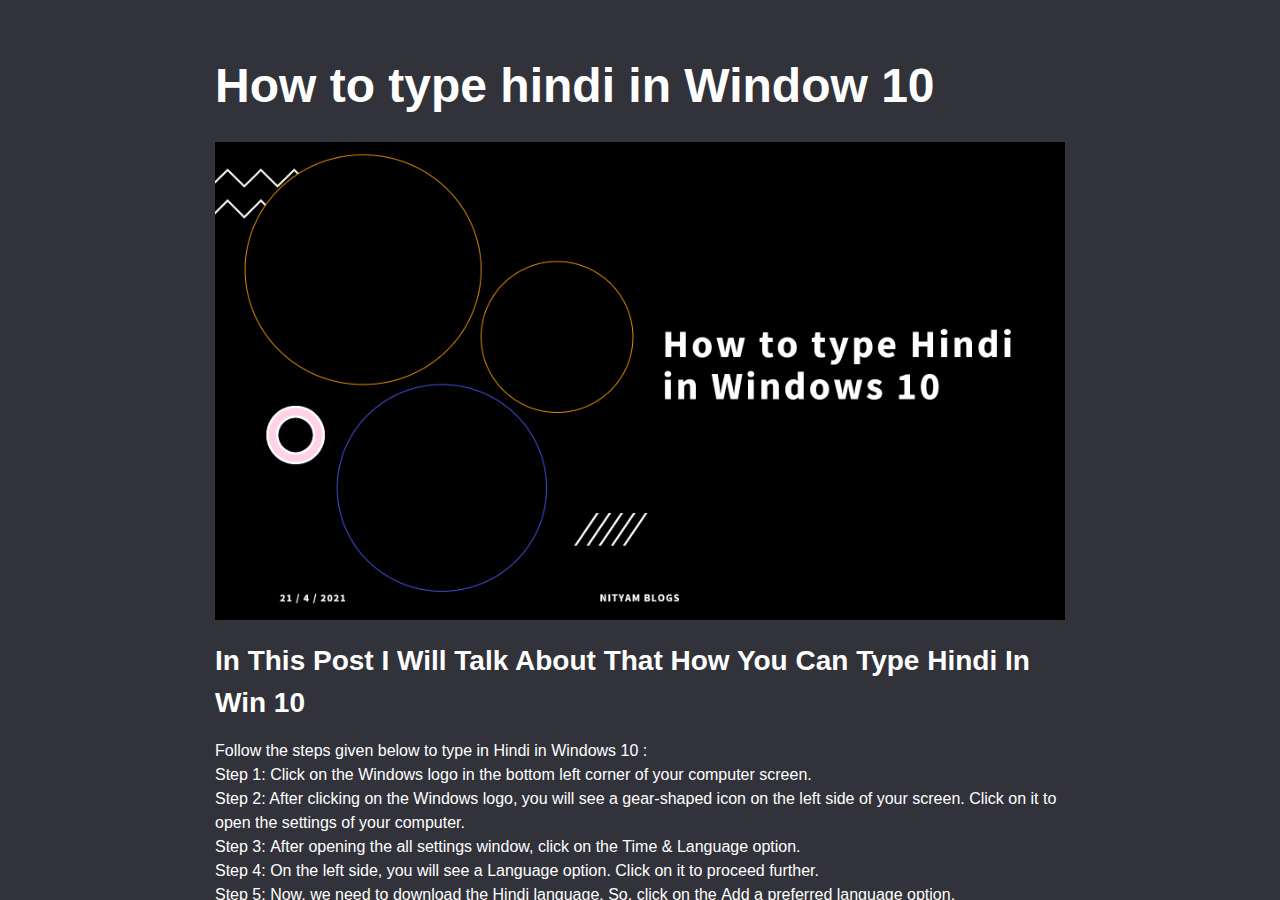
<file: posts/how-to-type-hindi-in-windows-10.html>
<!DOCTYPE html>
<html lang="en">
<head>
  <meta charset="utf-8">
  <meta name="viewport" content="width=device-width, initial-scale=1">
  <link rel="stylesheet" href="../css/style.css">
  <meta charset="utf-8">
  <title>Demo Post template</title>
  <link rel="apple-touch-icon" sizes="57x57" href="../favicon/apple-icon-57x57.png">
  <link rel="apple-touch-icon" sizes="60x60" href="../favicon/apple-icon-60x60.png">
  <link rel="apple-touch-icon" sizes="72x72" href="../favicon/apple-icon-72x72.png">
  <link rel="apple-touch-icon" sizes="76x76" href="../favicon/apple-icon-76x76.png">
  <link rel="apple-touch-icon" sizes="114x114" href="../favicon/apple-icon-144x144.png">
  <link rel="apple-touch-icon" sizes="120x120" href="../favicon/apple-icon-120x120.png">
  <link rel="apple-touch-icon" sizes="144x144" href="../favicon/apple-icon-114x114.png">
  <link rel="apple-touch-icon" sizes="152x152" href="../favicon/apple-icon-152x152.png">
  <link rel="apple-touch-icon" sizes="180x180" href="../favicon/apple-icon-180x180.png">
  <link rel="icon" type="image/png" sizes="192x192"  href="../favicon/android-icon-192x192.png">
  <link rel="icon" type="image/png" sizes="32x32" href="../favicon/favicon-32x32.png">
  <link rel="icon" type="image/png" sizes="96x96" href="../favicon/favicon-96x96.png">
  <link rel="icon" type="image/png" sizes="16x16" href="../favicon/favicon-16x16.png">
  <link rel="icon" type="image/png" href="../favicon/android-icon-192x192.png" sizes="192x192">
  <link rel="shortcut icon" href="../favicon/favicon.ico">
  <link rel="icon" type="image/png" href="../favicon/android-icon-36x36.png" sizes="36x36">
  <link rel="icon" type="image/png" href="../favicon/android-icon-48x48.png" sizes="48x48">
  <link rel="icon" type="image/png" href="../favicon/android-icon-72x72.png" sizes="72x72">
  <link rel="icon" type="image/png" href="../favicon/android-icon-96x96.png" sizes="96x96">
  <link rel="manifest" href="../favicon/manifest.json">
  <meta name="msapplication-TileColor" content="#ffffff">
  <meta name="msapplication-TileImage" content="../favicon/ms-icon-144x144.png">
  <meta name="theme-color" content="#ffffff">
  <meta name="viewport" content="width=device-width, initial-scale=1">
  <meta name="description" content="I am a Student web designer & front‑end developer focused on crafting clean & user‑friendly experiences. Code and Chatbot Never Lies" />
  <meta name="keywords" content="Chatbot and code" />
  <meta name="author" content="Nityam" />
</head>
<body>
<!--portfolio item Details popup start-->
<div class="portfolio-popup">
    <div class="pp-inner">
      <div class="pp-content">
        <div class="pp-header">
          <h1>
            How to type hindi in Window 10
          </h1>
          <div class="pp-thumbnail">
            <img src="../pic/How to type hindi in Window 10.png" alt="pp-thumbnail">
          </div>
          <h3>In this post I will talk about that how you can type hindi in win 10</h3>
        </div>
        <div class="pp-body">
          <div class="description">
            <p><p>                         
<p>Follow the steps given below to type in Hindi in Windows 10 :</p>
<p><strong>Step 1</strong>: Click on the Windows logo in the bottom left corner of your computer screen.</p>
<p><strong>Step 2</strong>: After clicking on the Windows logo, you will see a gear-shaped icon on the left side of your screen. Click on it to open the settings of your computer.</p>
<p><strong>Step 3: </strong>After opening the all settings window, click on the <strong>Time &amp; Language</strong> option.</p>
<p><strong>Step 4: </strong>On the left side, you will see a <strong>Language</strong> option. Click on it to proceed further.</p>
<p><strong>Step 5: </strong>Now, we need to download the Hindi language. So, click on the <strong>Add a preferred language</strong> option.</p>
<p><strong>Step 6: </strong>Once you click on the Add a preferred language option, a window will open displaying the name of the different languages available. On the top of this window, you will find a search bar.</p>
<p><strong>Step 7: </strong>Type &ldquo;Hindi&rdquo; in the search bar, as shown in the below animation.</p>
<p><strong>Step 8: </strong>The Hindi language will be displayed below the search bar. Select it by clicking on it and then click on the Next button displayed at the bottom.</p>
<p><strong>Step 9: </strong>After clicking on the Next button, you will see a language features window. At the bottom of this window, you will find an install button. Click on the install button, and the Hindi language will be downloaded to your computer.</p>
<p><strong>Step 7: </strong>&nbsp;Now, you need to select Hindi as the input language. To do so, click on the ENG displayed in the bottom right corner of your computer screen.</p>
<p><strong>Step 8: </strong>Once you click on ENG, a list of languages will be displayed. Select Hindi from the list.</p>
<p>That&rsquo;s all you need to do type in Hindi in Windows 10. In the below animation, you can see that I can easily type in Hindi.</p>            
<p><h3>If you want to type in English and want your text to be converted in Hindi, then follow the below steps :</h3></p>
<p><strong>Step 1: </strong>&nbsp;Head over to Settings--&gt;Time &amp; Language--&gt;Language.</p>
<p><strong>Step 2: </strong>Click on Hindi and then click on options.</p>
<p><strong>Step 3: </strong>Once you click on options, a new window will open in which you will see a Keyboards section.</p>
<p><strong>Step 4: </strong>Click on Add a keyboard and select Hindi Phonetic.</p>
<p><strong>Step 5: </strong>Now, press the <strong>Windows key + Space bar.</strong> You will see a list of languages.</p>
<p><strong>Step 6: </strong>Select <strong>Hindi Phonetic </strong>from the list.</p>
<p>That&rsquo;s all. Now, everything you type in English will be converted to Hindi, as shown in the below animation.</p>
<hr>
</p></p>
          </div>
          <div class="general-info">
            <p>Created- <span>3 / 5/ 2021</span></p>
            <p>Written by <span>Mr Nityam</span></p> 
            <p>Youtube- <span><a href="https://www.youtube.com/channel/UCCKFX7kIQTTy28z2Wo96wdA" target="_blank">Visit Now</a></span></p>
            <p>Subscribe to NewsLetter- <span><a href="https://www.getrevue.co/profile/mrnityam765" target="_blank">Subscribe</a></span></p>
            <p>Twitter- <span><a href="https://twitter.com/MrNityam765" target="_blank">Visit Now</a></span></p>
          </div>
        </div>
        <div class="pp-footer"></div>
        <div class="pp-footer-left">
  
        </div>
        <div class="pp-footer-right">
          
        </div>
      </div>
    </div>
  </div>
  <!--portfolio item Details popup ends-->

    </body>
    </html>
</file>
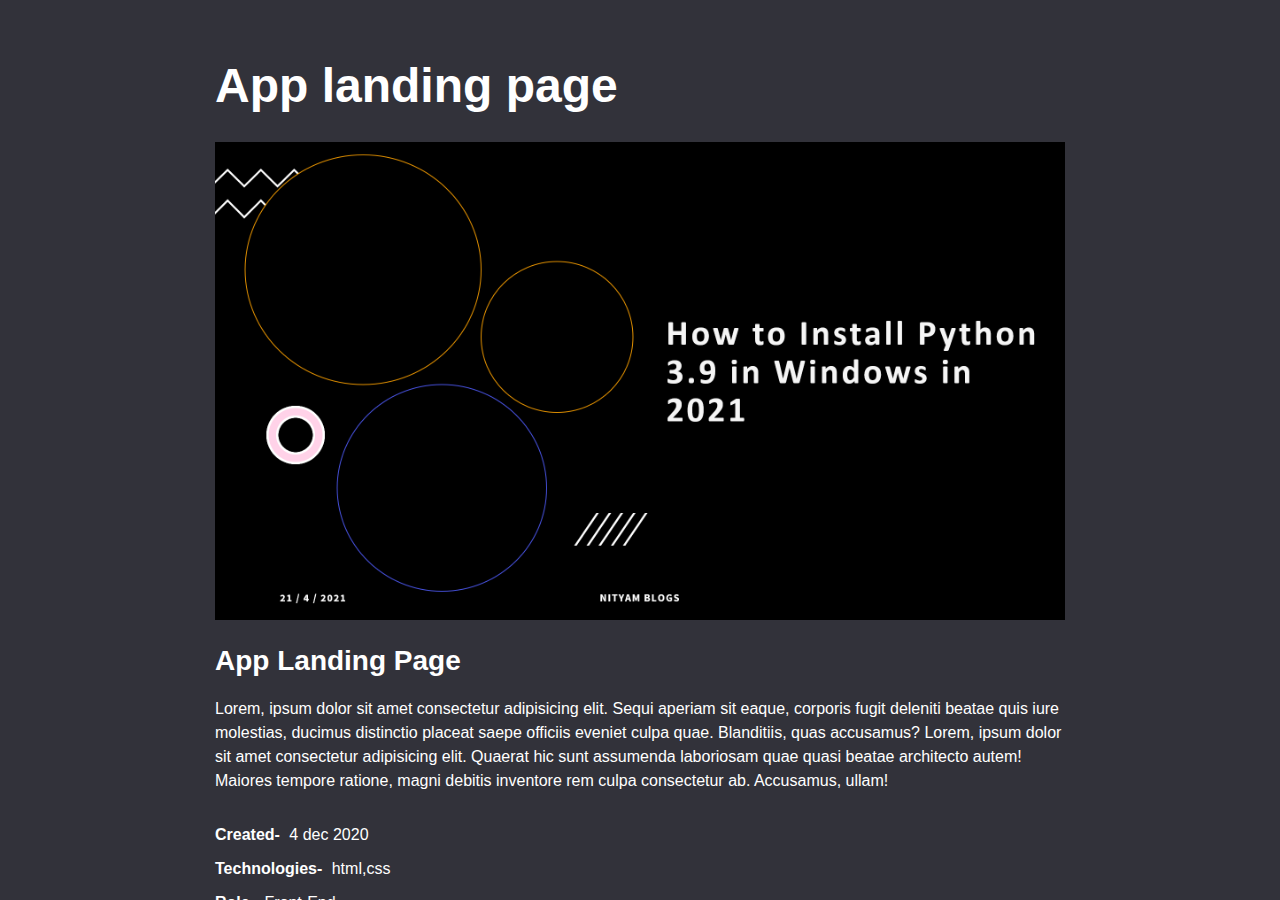
<file: posts/Posttemplate.html>
<!DOCTYPE html>
<html lang="en">
<head>
  <meta charset="utf-8">
  <meta name="viewport" content="width=device-width, initial-scale=1">
  <link rel="stylesheet" href="../css/style.css">
  <meta charset="utf-8">
  <title>Demo Post template</title>
  <link rel="apple-touch-icon" sizes="57x57" href="../favicon/apple-icon-57x57.png">
  <link rel="apple-touch-icon" sizes="60x60" href="../favicon/apple-icon-60x60.png">
  <link rel="apple-touch-icon" sizes="72x72" href="../favicon/apple-icon-72x72.png">
  <link rel="apple-touch-icon" sizes="76x76" href="../favicon/apple-icon-76x76.png">
  <link rel="apple-touch-icon" sizes="114x114" href="../favicon/apple-icon-144x144.png">
  <link rel="apple-touch-icon" sizes="120x120" href="../favicon/apple-icon-120x120.png">
  <link rel="apple-touch-icon" sizes="144x144" href="../favicon/apple-icon-114x114.png">
  <link rel="apple-touch-icon" sizes="152x152" href="../favicon/apple-icon-152x152.png">
  <link rel="apple-touch-icon" sizes="180x180" href="../favicon/apple-icon-180x180.png">
  <link rel="icon" type="image/png" sizes="192x192"  href="../favicon/android-icon-192x192.png">
  <link rel="icon" type="image/png" sizes="32x32" href="../favicon/favicon-32x32.png">
  <link rel="icon" type="image/png" sizes="96x96" href="../favicon/favicon-96x96.png">
  <link rel="icon" type="image/png" sizes="16x16" href="../favicon/favicon-16x16.png">
  <link rel="icon" type="image/png" href="../favicon/android-icon-192x192.png" sizes="192x192">
  <link rel="shortcut icon" href="../favicon/favicon.ico">
  <link rel="icon" type="image/png" href="../favicon/android-icon-36x36.png" sizes="36x36">
  <link rel="icon" type="image/png" href="../favicon/android-icon-48x48.png" sizes="48x48">
  <link rel="icon" type="image/png" href="../favicon/android-icon-72x72.png" sizes="72x72">
  <link rel="icon" type="image/png" href="../favicon/android-icon-96x96.png" sizes="96x96">
  <link rel="manifest" href="../favicon/manifest.json">
  <meta name="msapplication-TileColor" content="#ffffff">
  <meta name="msapplication-TileImage" content="../favicon/ms-icon-144x144.png">
  <meta name="theme-color" content="#ffffff">
  <meta name="viewport" content="width=device-width, initial-scale=1">
  <meta name="description" content="I am a Student web designer & front‑end developer focused on crafting clean & user‑friendly experiences. Code and Chatbot Never Lies" />
  <meta name="keywords" content="Chatbot and code" />
  <meta name="author" content="Nityam" />
</head>
<body>
<!--portfolio item Details popup start-->
<div class="portfolio-popup">
    <div class="pp-inner">
      <div class="pp-content">
        <div class="pp-header">
          <h1>
           App landing page
          </h1>
          <div class="pp-thumbnail">
            <img src="../pic/How to Install Python 3.9 in Windows in 2021.png" alt="pp-thumbnail">
          </div>
          <h3>app landing page</h3>
        </div>
        <div class="pp-body">
          <div class="description">
            <p>Lorem, ipsum dolor sit amet consectetur adipisicing elit. 
              Sequi aperiam sit eaque, corporis fugit deleniti beatae quis
               iure molestias, ducimus distinctio placeat saepe officiis eveniet culpa quae. Blanditiis, quas accusamus?
                Lorem, ipsum dolor sit amet consectetur adipisicing elit. Quaerat hic sunt assumenda laboriosam quae quasi beatae architecto autem! Maiores tempore ratione, magni
               debitis inventore rem culpa consectetur ab. Accusamus, ullam!</p>
          </div>
          <div class="general-info">
            <p>Created- <span>4 dec 2020</span></p>
            <p>Technologies- <span>html,css</span></p>
            <p>Role- <span>Front-End</span></p>
            <p>View online- <span><a href="#" target="_blank">www.domain.com</a></span></p>
          </div>
        </div>
        <div class="pp-footer"></div>
        <div class="pp-footer-left">
  
        </div>
        <div class="pp-footer-right">
          
        </div>
      </div>
    </div>
  </div>
  <!--portfolio item Details popup ends-->

    </body>
    </html>
</file>
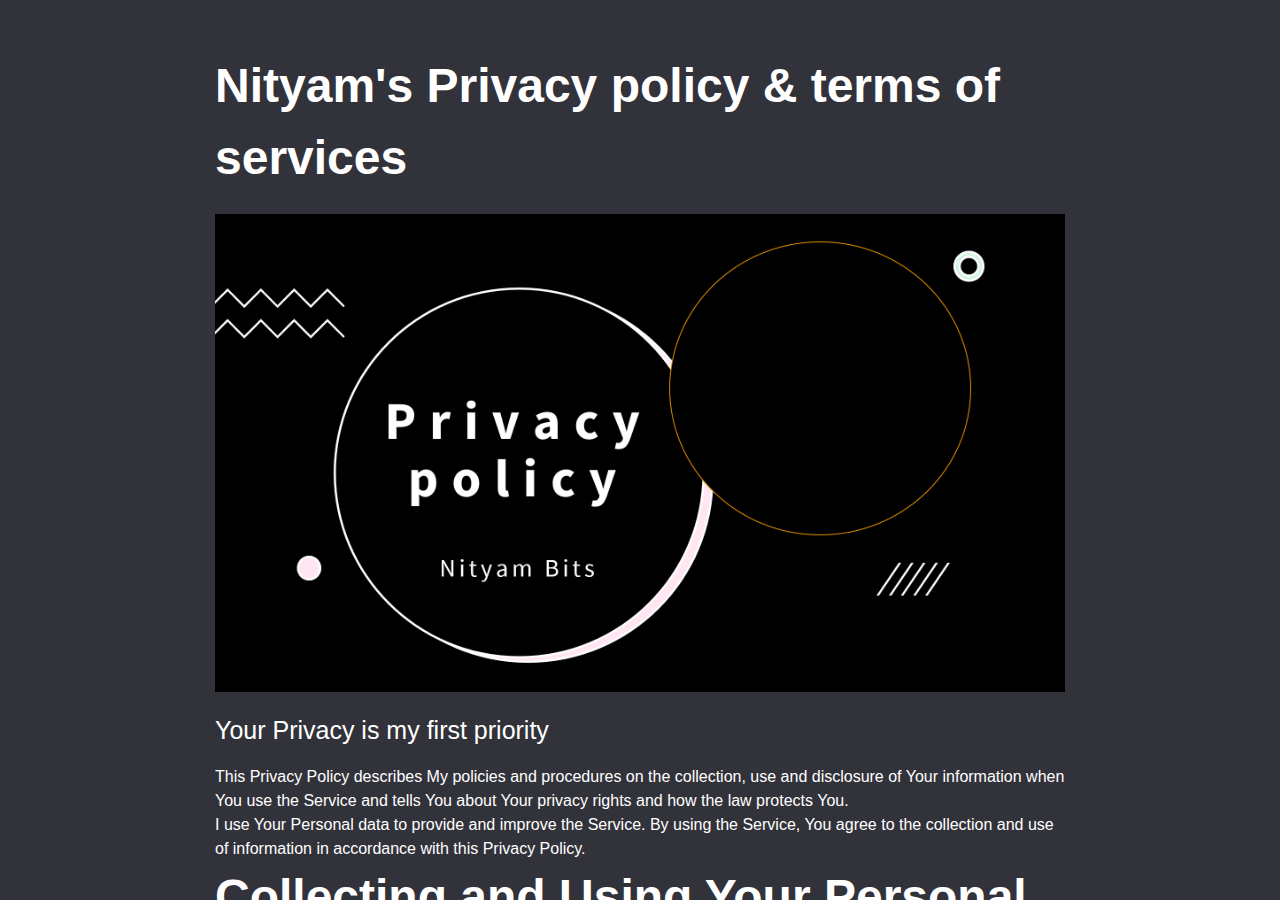
<file: posts/privacypolicy.html>
<!DOCTYPE html>
<html lang="en">
<head>
  <meta charset="utf-8">
  <meta name="viewport" content="width=device-width, initial-scale=1">
  <link rel="stylesheet" href="../css/style.css">
  <meta charset="utf-8">
  <title>Privacy policy of Nityam Kumar</title>
  <link rel="apple-touch-icon" sizes="57x57" href="../favicon/apple-icon-57x57.png">
  <link rel="apple-touch-icon" sizes="60x60" href="../favicon/apple-icon-60x60.png">
  <link rel="apple-touch-icon" sizes="72x72" href="../favicon/apple-icon-72x72.png">
  <link rel="apple-touch-icon" sizes="76x76" href="../favicon/apple-icon-76x76.png">
  <link rel="apple-touch-icon" sizes="114x114" href="../favicon/apple-icon-144x144.png">
  <link rel="apple-touch-icon" sizes="120x120" href="../favicon/apple-icon-120x120.png">
  <link rel="apple-touch-icon" sizes="144x144" href="../favicon/apple-icon-114x114.png">
  <link rel="apple-touch-icon" sizes="152x152" href="../favicon/apple-icon-152x152.png">
  <link rel="apple-touch-icon" sizes="180x180" href="../favicon/apple-icon-180x180.png">
  <link rel="icon" type="image/png" sizes="192x192"  href="../favicon/android-icon-192x192.png">
  <link rel="icon" type="image/png" sizes="32x32" href="../favicon/favicon-32x32.png">
  <link rel="icon" type="image/png" sizes="96x96" href="../favicon/favicon-96x96.png">
  <link rel="icon" type="image/png" sizes="16x16" href="../favicon/favicon-16x16.png">
  <link rel="icon" type="image/png" href="../favicon/android-icon-192x192.png" sizes="192x192">
  <link rel="shortcut icon" href="../favicon/favicon.ico">
  <link rel="icon" type="image/png" href="../favicon/android-icon-36x36.png" sizes="36x36">
  <link rel="icon" type="image/png" href="../favicon/android-icon-48x48.png" sizes="48x48">
  <link rel="icon" type="image/png" href="../favicon/android-icon-72x72.png" sizes="72x72">
  <link rel="icon" type="image/png" href="../favicon/android-icon-96x96.png" sizes="96x96">
  <link rel="manifest" href="../favicon/manifest.json">
  <meta name="msapplication-TileColor" content="#ffffff">
  <meta name="msapplication-TileImage" content="../favicon/ms-icon-144x144.png">
  <meta name="theme-color" content="#ffffff">
  <meta name="viewport" content="width=device-width, initial-scale=1">
  <meta name="description" content="I am a Student web designer & front‑end developer focused on crafting clean & user‑friendly experiences. Code and Chatbot Never Lies" />
  <meta name="keywords" content="Chatbot and code" />
  <meta name="author" content="Nityam" />
</head>
<body>
<!--portfolio item Details popup start-->
<div class="portfolio-popup">
    <div class="pp-inner">
      <div class="pp-content">
        <div class="pp-header">
          <h1>
            Nityam's Privacy policy & terms of services
          </h1>
          <div class="pp-thumbnail">
            <img src="../pic/Privacy Policy.png" height="50%" width="100%" alt="pp-thumbnail">
          </div>
          <p style="font-size: 25px;">Your Privacy is my first priority</p>
        </div>
        <div class="pp-body">
          <div class="description">
             <p>
                <p>This Privacy Policy describes My policies and procedures on the collection, use and disclosure of Your information when You use the Service and tells You about Your privacy rights and how the law protects You.<br>
                  I use Your Personal data to provide and improve the Service. By using the Service, You agree to the collection and use of information in accordance with this Privacy Policy.<br></p>
                  <p>
                
                    <h2>Collecting and Using Your Personal Data</h2><br>
                    <h2>Types of Data Collected</h2><br>
                    <h3>Personal Data<br></h3>
                    While using Our Service, We will be asked to provide Me with certain personally identifiable information that can be used to contact or identify You. Personally identifiable information will include:<br>
                    
                    Email address<br>
                    
                    First name and last name<br>
                    
                    Phone number<br>
                    
                    Social Media Profile Links<br>
                    
                    <h3>Use of Your Personal Data</h3><br>
                    I will use your Personal Data for the following purposes:<br>
                    
                    To provide and maintain My Service, including to monitor the usage of our Service.<br>
                    
                    To manage Your Account: to manage Your registration as a user of the Service. The Personal Data You provide can give You access to different functionalities of the Service that are available to You as a registered user.<br>
                    
                    To contact You: To contact You by email, telephone calls, SMS, or other equivalent forms of electronic communication, such as a mobile application’s push notifications regarding updates or informative communications related to the functionalities, or contracted services, including the security updates, when necessary or reasonable for their implementation.<br>
                    
                    To provide You with news, special offers and general information about other goods, services and events which we offer that are similar to those that you have already purchased or enquired about unless You have opted not to receive such information.<br>
                    
                    To manage Your requests: To attend and manage Your requests to Us.<br>
                    
                    <h3>Security of Your Personal Data</h3><br>
                    The security of Your Personal Data is important to Us. Data Provided by you are stored at Google Drive. I guarantee Your 100% safe and secure. I Never sell data provided you to any third part company.<br>
                    
                    <h3>Children’s Privacy</h3><br>
                    My Service address anyone above the age of 12. But I do not knowingly collect personally identifiable information from anyone under the age of 15. If You are a parent or guardian and You are aware that Your child has provided Me with Personal Data, please contact Me. If I become aware that We have collected Personal Data from anyone under the age of 15 without verification of parental consent, I take steps to remove that information from My servers.<br>
                    
                    <h3>Links to Other Websites</h3><br>
                    My Service may contain links to other websites that are operated by Me. If You click on a link, You will be directed to that another site. I strongly advise You to review the Privacy Policy of every site You visit.<br>
                    
                    <h3>Changes to this Privacy Policy</h3><br>
                    I will let You know via email and/or a prominent notice on My Service, prior to the change becoming effective and update the “Last updated” date at the top of this Privacy Policy.<br>
                    
                    You are advised to review this Privacy Policy periodically for any changes. Changes to this Privacy Policy are effective when they are posted on this page.<br>
                    
                    <h3>Contact Us</h3><br>
                    If you have any questions about this Privacy Policy, You can contact us:<br>
                    
                    By email: ThisIsNityam@Gmail.com<br>
                    
                    By visiting this page on our website: <br>
                    
                    Privacy Policy for Nityam Bits.<br>
                </p>
                 </p>
                 <hr>
          </div>
          <div class="general-info">
            <p>Written by- <span>Nityam</span></p>
            <p>Date- <span>4/5/2021</span></p>
            <p><a href="https://www.youtube.com/channel/UCCKFX7kIQTTy28z2Wo96wdA" rel="noopener" target="_blank">Youtube Channel</a></p>
            <p><a href="https://twitter.com/MrNityam765" rel="noopener" target="_blank">Twitter</a></p>
            <p><a href="../Newsletter.html" rel="noopener target="_blank">Newsletter</a></p>
          </div>
          <br>
          <p style="text-align: center;">Copyright to MrNityam - 2021</p>
        </div>
        </div>
      </div>
    </div>
  </div>
  <!--portfolio item Details popup ends-->
    </body>
    </html>
</file>
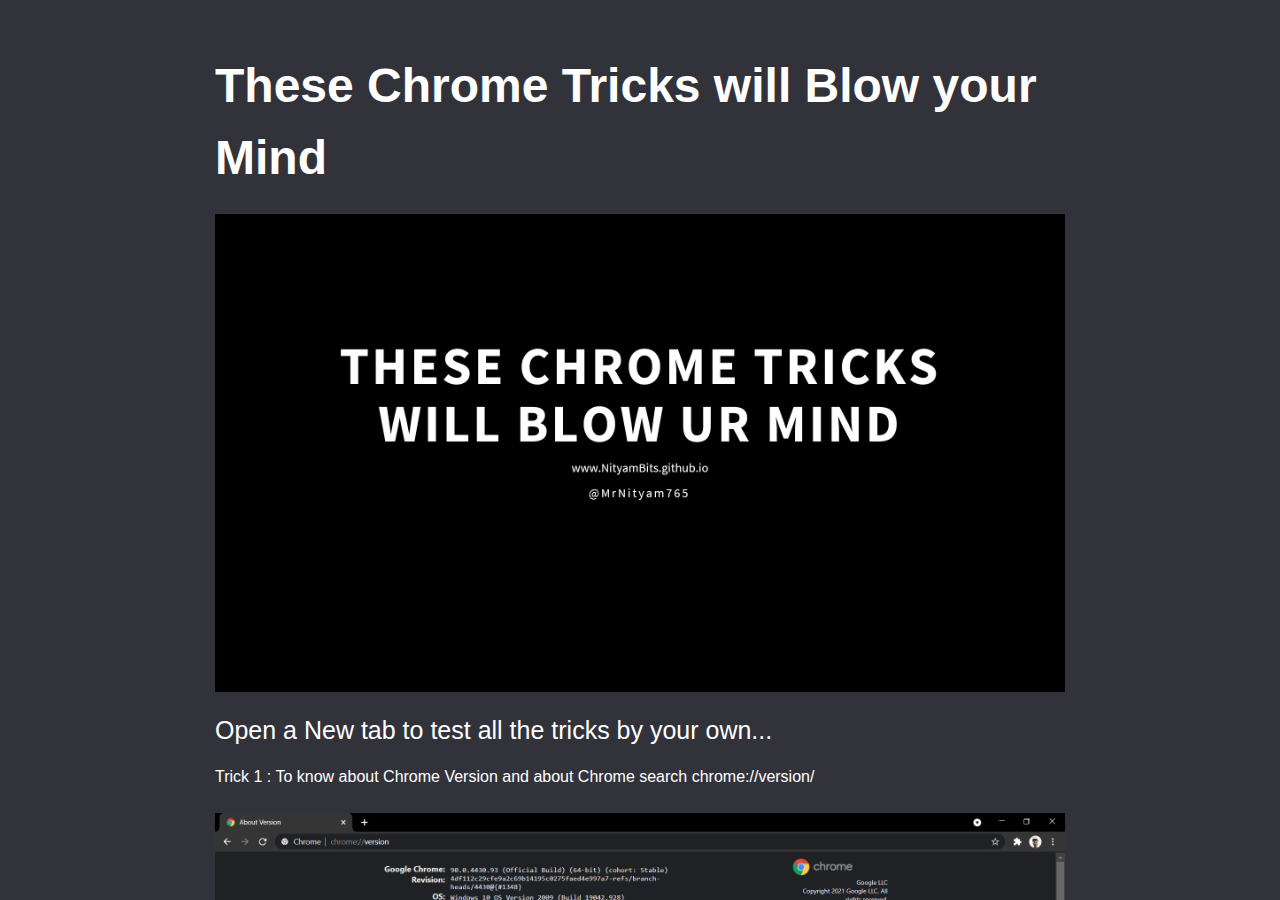
<file: posts/these-chrome-tricks-will-blow-your-mind.html>
<!DOCTYPE html>
<html lang="en">
<head>
  <meta charset="utf-8">
  <meta name="viewport" content="width=device-width, initial-scale=1">
  <link rel="stylesheet" href="../css/style.css">
  <meta charset="utf-8">
  <title>These chrome tricks will blow your Mind</title>
  <link rel="apple-touch-icon" sizes="57x57" href="../favicon/apple-icon-57x57.png">
  <link rel="apple-touch-icon" sizes="60x60" href="../favicon/apple-icon-60x60.png">
  <link rel="apple-touch-icon" sizes="72x72" href="../favicon/apple-icon-72x72.png">
  <link rel="apple-touch-icon" sizes="76x76" href="../favicon/apple-icon-76x76.png">
  <link rel="apple-touch-icon" sizes="114x114" href="../favicon/apple-icon-144x144.png">
  <link rel="apple-touch-icon" sizes="120x120" href="../favicon/apple-icon-120x120.png">
  <link rel="apple-touch-icon" sizes="144x144" href="../favicon/apple-icon-114x114.png">
  <link rel="apple-touch-icon" sizes="152x152" href="../favicon/apple-icon-152x152.png">
  <link rel="apple-touch-icon" sizes="180x180" href="../favicon/apple-icon-180x180.png">
  <link rel="icon" type="image/png" sizes="192x192"  href="../favicon/android-icon-192x192.png">
  <link rel="icon" type="image/png" sizes="32x32" href="../favicon/favicon-32x32.png">
  <link rel="icon" type="image/png" sizes="96x96" href="../favicon/favicon-96x96.png">
  <link rel="icon" type="image/png" sizes="16x16" href="../favicon/favicon-16x16.png">
  <link rel="icon" type="image/png" href="../favicon/android-icon-192x192.png" sizes="192x192">
  <link rel="shortcut icon" href="../favicon/favicon.ico">
  <link rel="icon" type="image/png" href="../favicon/android-icon-36x36.png" sizes="36x36">
  <link rel="icon" type="image/png" href="../favicon/android-icon-48x48.png" sizes="48x48">
  <link rel="icon" type="image/png" href="../favicon/android-icon-72x72.png" sizes="72x72">
  <link rel="icon" type="image/png" href="../favicon/android-icon-96x96.png" sizes="96x96">
  <link rel="manifest" href="../favicon/manifest.json">
  <meta name="msapplication-TileColor" content="#ffffff">
  <meta name="msapplication-TileImage" content="../favicon/ms-icon-144x144.png">
  <meta name="theme-color" content="#ffffff">
  <meta name="viewport" content="width=device-width, initial-scale=1">
  <meta name="description" content="I am a Student web designer & front‑end developer focused on crafting clean & user‑friendly experiences. Code and Chatbot Never Lies" />
  <meta name="keywords" content="Chatbot and code" />
  <meta name="author" content="Nityam" />
</head>
<body>
<!--portfolio item Details popup start-->
<div class="portfolio-popup">
    <div class="pp-inner">
      <div class="pp-content">
        <div class="pp-header">
          <h1>
            These Chrome Tricks will Blow your Mind
          </h1>
          <div class="pp-thumbnail">
            <img src="../pic/CHROME.png" height="50%" width="100%" alt="pp-thumbnail">
          </div>
          <p style="font-size: 25px;">Open a New tab to test all the tricks by your own...</p>
        </div>
        <div class="pp-body">
          <div class="description">
            <p><strong>Trick 1 :</strong> To know about Chrome Version and about Chrome search <strong>chrome://version/</strong></p>
            <br>
            <p>  <img src="../pic/chrome/c1.png" height="50%" width="100%" alt="pp-thumbnail"></p>
            <br>
            <p><strong>Trick 2 :</strong> To see all the extensions installed in your browser search <strong>chrome://extensions/</strong></p>
            <br>
            <p>  <img src="../pic/chrome/c2.png" height="50%" width="100%" alt="pp-thumbnail"></p>
            <br>
            <p><strong>Trick 3 :</strong> To check the updates of components of chrome search <strong>chrome://components/</strong></p>
            <br>
            <p>  <img src="../pic/chrome/c3.png" height="50%" width="100%" alt="pp-thumbnail"></p>
            <br>
            <p><strong>Trick 4 :</strong> To check the lists all modules loaded into the browser and renderer processes and modules registered to load at a later point. search <strong>chrome://conflicts/</strong></p>
            <br>
            <p>  <img src="../pic/chrome/c4.png" height="50%" width="100%" alt="pp-thumbnail"></p>
            <br>
            <p>To use Google Chrome as a Text Editor search<strong><pre><code>data:text/html, <html contenteditable></html></code></pre></strong></p>
            <p>Now to save the file Press<strong>CTRL + S</strong> Now choose the format in which you want to save it (like HTML) and click <strong>Save</strong>.</p>
            <br>
            <p>  <img src="../pic/chrome/c5.png" height="50%" width="100%" alt="pp-thumbnail"></p>
            <br>
            <p>That's all for this time. Have Fun!!!</p>
            <br>
            <hr>
          </div>
          <div class="general-info">
            <p>Written by- <span>Nityam</span></p>
            <p>Date- <span>4/5/2021</span></p>
            <p><a href="https://www.youtube.com/channel/UCCKFX7kIQTTy28z2Wo96wdA" rel="noopener" target="_blank">Youtube Channel</a></p>
            <p><a href="https://twitter.com/MrNityam765" rel="noopener" target="_blank">Twitter</a></p>
            <p><a href="../Newsletter.html" rel="noopener" target="_blank">Newsletter</a></p>
          </div>
          <br>
          <p style="text-align: center;">Copyright to MrNityam - 2021</p>
        </div>
        </div>
      </div>
    </div>
  </div>
  <!--portfolio item Details popup ends-->
 
</body>
    </html>
</file>
<file: css/style.css>
/*--------
Variables
-------------*/
:root{
    --main-color: #e98b2c;
    --dark: #1b1b22;
    --dark-light: #32323a;
    --white: #ffffff;
    --white-light: #c8c8c8;
}

/*----------
global styles
-------------*/
*{
    margin:0;
    padding: 0;
    box-sizing: border-box;
    outline: none;
}
::before,
::after{
    box-sizing: border-box;
}
body{
    font-size: 16px;
    line-height: 1.5;
    font-family: 'calibri', sans-serif;
    font-weight: 300;
    color: var(--white);
    background-color: var(--dark);
    -webkit-tap-highlight-color: transparent;
    overflow-x: hidden;
}
body.hide-scrolling{
    overflow-y: hidden;
}
*{
    text-decoration: none;
}
img{
    max-width: 100%;
    vertical-align: middle;
}
h1,h2,h3,h4,h5,h6{
    color: var(--white);
}
h3,h4,h5,h6{
    font-size: 20px;   
}
h1,h2{
    font-size: 48px;
}
h6{
    font-size: 100px;
}
.container{
    max-width: 1170px;
    margin: auto;
    width: 100%;
}
.min-vh-100{
    min-height: 100vh;
}
.row{
    display: flex;
    flex-wrap: wrap;
}
.hidden{
    display: none!important;
}
.sec-padding{
    padding: 100px 0;
}
a{
    color: var(--white);
}
/*buttons*/
button{
    font-family: inherit;
    font-weight: inherit;
}
.btn{
    background-color: var(--dark-light);
    padding: 9px 25px;
    font-family: inherit;
    font-size: 16px;
    color: var(--white);
    text-transform: capitalize;
    border: none;
    cursor: pointer;
    position: relative;
    display: inline-block;
    font-weight: 600;
}
.btn::before{
    content: '';
    position: absolute;
    left: 0;
    top: 0;
    height: 100%;
    width: 100%;
    border: 1px solid var(--white);
    transform: translate(4px,4px);
    transition: transform 0.3s ease;
    pointer-events: none;
}
@media(min-width:992px){
    .btn:hover::before{
        transform: translate(0px,0px);
    }
}
.close-btn{
    height: 40px;
    width: 40px;
    background-color: var(--dark);
    border: none;
    border-radius: 50%;
    cursor: pointer;
    position: relative;
}
.close-btn::before,
.close-btn::after{
    content: '';
    position: absolute;
    height: 2px;
    width: 20px;
    left: 50%;
    top: 50%;
    background-color: var(--white-light);
    transition: 0.3 ease;
}
.close-btn::before{
    transform: translate(-50%,-50%) rotate(45deg);
}
.close-btn::after{
    transform: translate(-50%,-50%) rotate(-45deg);
}
.close-btn:hover::before,
.close-btn:hover::after{
    transform: translate(-50%,-50%);
}
/*Section Title*/
.section-title{
    padding: 0 15px;
    width: 100%;
    margin-bottom: 40px;
}
.section-title h2{
    font-size: 40px;
    text-transform: capitalize;
    text-align: center;

}
/*----------------
custom scrollbar
----------------*/
::-webkit-scrollbar{
    width: 3px;
}
::-webkit-scrollbar-track{
    background-color: var(--dark);
}
::-webkit-scrollbar-thumb{
    background-color: var(--dark);
}

/*bg animation effet*/
.bg-animation-effect{
    position: fixed;
    left: 0;
    top: 0;
    height: 100%;
    width: 100%;
    z-index: -1;
    display: flex;
    flex-wrap: wrap;
    align-content: space-evenly;
}
.bg-animation-effect div{
    height: 4px;
    width: 4px;
    background-color: var(--main-color);
    margin-left: calc((100% - 40px) / 11);
}
/*----------
About section
------------------*/
.about-section .min-vh-100{
    padding: 120px 15px;
}
.about-content{
    max-width: 620px;
    width: 100%;
    margin: auto;
    text-align: center;
}
.about-content img{
    max-width: 150px;
    border: 5px solid #32323a;
    border-radius: 50%;
    margin: 0 0 15px;
}
.about-content h1{
    font-size: 28px;
    margin: 0 0 8px;
}
.about-content p span{
    font-weight: 600;
    text-transform: capitalize;
}
.about-content p a{
    color: var(--main-color);
    text-transform: capitalize;
    font-weight: 600;
    position: relative;
}
.about-content p a::before{
    content: '';
    position: absolute;
    left: 0;
    bottom: 0;  
    height: 1px;
    width: 100px;
    background-color: var(--main-color);
    transition: width 0.3s ease;
}
.about-content p a::before{
    width: 100%;
}
.about-content h2{
    margin: 20px 0 5px;
    text-transform: capitalize;
    font-size: 20px;
}
.about-content .skills{
    display: flex;
    flex-wrap: wrap;
    justify-content: center;
}
.about-content .skill-item{
    background-color: var(--dark-light);
    margin:4px 2px 0;
    padding: 2px 10px;
    border-radius: 4px;
    font-size: 16px;
    text-transform: capitalize;
}

/*portfolio section*/
.portfolio-section{
    padding-bottom: 70px;
}
.portfolio-filter{
    padding: 0 15px;
    width: 100%;
    text-align: center;
    margin-bottom: 30px;
}
.portfolio-filter-btn{
    padding: 4px 10px;
    font-size: 16px;
    border: none;
    border-radius: 4px;
    background-color: var(--dark-light);
    color: var(--white-light);
    text-transform: capitalize ;
    margin: 4px 10px;
    display: inline-block;
}
.portfolio-filter-btn.active{
    background-color: var(--main-color);
    color: var(--white);
    cursor: auto;
}
.filter-status{
    position: fixed;
    left: 0;
    top: 0;
    height: 100%;
    width: 100%;
    background-color: var(--dark-light);
    z-index: 201;
}
.portfolio-item{
    width: calc((100% / 3) - 30px);
    margin: 0 15px 30px;
    cursor: pointer;
    display: none;
}
.portfolio-item{
    display: block;
}
.portfolio-item-thumbnail{
    position: relative;
}
.portfolio-item-thumbnail::before,
.portfolio-item-thumbnail::after{
    content: '';
    position: absolute;
    left: 0;
    height: 0%;
    width: 100%;
    background-color: var(--dark-light);
    opacity: 0.8;
    transition: height 0.3s ease;
}
.portfolio-item-thumbnail::before{
    top: 0;
}
.portfolio-item-thumbnail::after{
    bottom: 0;
}
.portfolio-item:hover .portfolio-item-thumbnail::before,
.portfolio-item:hover .portfolio-item-thumbnail::after{
    height: 50%;
}
.portfolio-item-thumbnail .btn{
    position: absolute;
    left: 50%;
    top: 50%;
    z-index: 1;
    transform: translate(-50%,-50%) scale(0.5);
    opacity: 0;
    transition: all 0.3s ease;
}
.portfolio-item:hover .portfolio-item-thumbnail .btn{
    transition-delay: 0.2s;
    opacity: 1;
    transform: translate(-50%,-50%) scale(1);
}
.portfolio-item img{
    width: 100%;
}
.portfolio-item h3{
    font-size: 20px;
    margin: 10px 0 5px;
    text-transform: capitalize;
}
.portfolio-item-details{
    display: none;
}


/*portfolio popup*/
.portfolio-popup{
    position: fixed;
    left: 0;
    top: 0;
    height: 100%;
    width: 100%;
    z-index: 200;
   
}
.portfolio-popup .open{
    visibility: visible;
}
.portfolio-popup::before,
.portfolio-popup::after{
    content: '';
    position: absolute;
    height: 50%;
    width: 100%;   
    background-color: var(--dark-light);
    z-index: -1;
}
.portfolio-popup::before{
    top: 0;
    left: 0;
}
.portfolio-popup::after{
    right: 0;
    bottom: 0;
}
.pp-inner{
    height: 100vh;
    padding: 0 15px;
    overflow-y: auto;
}
.pp-content{
    max-width: 850px;
    margin: 50px auto 60px;
}
.pp-header{
    position: relative;
}
.pp-header h2{
    font-size: 20px;
    text-transform: capitalize;
    margin: 0 0 10px;
    padding-right: 50px;
}
.pp-header h2 span{
    font-weight: 300;
}
.pp-close-btn{
    position: absolute;
    right: 0;
    top: 0;
}
.pp-header h3{
    font-size: 28px;
    text-transform: capitalize;
}
.pp-body{
    padding: 15px 0;
}
.pp-body .description{
    margin: 0 0 30px;
}
.pp-body .general-info p{
    margin-bottom: 10px;
    font-weight: 600;
}
.pp-body .general-info p span{
    font-weight: 300;
    margin-left: 5px;
}
.pp-body .general-info p a{
    color: var(--main-color);
}
.pp-thumbnail{
    padding: 20px 0;
}
.pp-footer img{
    max-width: 120px;
}


/*---------contact section------------*/
.contact-section .active{
    display: flex;
}

.contact-content{
    max-width: 700px;
    width: 100%;
    margin: auto;
    text-align: center;
}
.contact-text{
    margin-bottom: 30px;
}
.contact-info-item{
    margin-bottom: 10px;
}
.contact-info-item p{
    font-size: 24px;
    font-weight: 600;
}
.contact-content .toggle-contact-form-btn{
    margin-top: 30px;
}

/*-contact form--*/
.contact-form{
    position: absolute;
    left: 0;
    top: 0;
    height: 100%;
    width: 100%;
    z-index: 200;
}
.contact-form-inner{
    background-color: var(--dark-light);
    height: 100vh;
    padding: 50px 15px;
    display: flex;
}
.contact-form-container{
    max-width: 600px;
    margin: auto;
    width: 100%;
}
.contact-form form{
    padding: 50px 0 0;
}
.contact-form .input-group{
    margin-bottom: 30px;
    width: 100%;
}
.contact-form .input-control::placeholder{
    color: var(--white-light);
}
.contact-form .input-control{
    height: 50px;
    display: block;
    width: 100%;
    padding: 0 15px;
    font-family: inherit;
    font-size: 16px;
    background-color: transparent;
    border: none;
    border-bottom: 1px solid var(--white-light);
    color: var(--white);
    transition: all 0.5s ease;
}
.contact-form .input-control:focus{
    background-color: var(--dark);
    border-color: transparent;
}
.contact-form textarea.input-control{
    height: 120px;
    padding-top: 15px;
    resize: none;
}


/*--Responsive--*/
@media(max-width:991px){
.portfolio-item{
    width: calc(50% - 30px);
}
h1,h2{
    font-size: 40px;
}
h6{
    font-size: 90px;
}
}
@media(max-width:767px){
    .portfolio-item{
        width: calc(100% - 30px);
    } 
    h1,h2{
        font-size: 30px;
    }
    h6{
        font-size: 60px;
    }
}
@media(max-width:572px){
    
}


/*---------The End congratulations Nityam----------------*/
</file>
